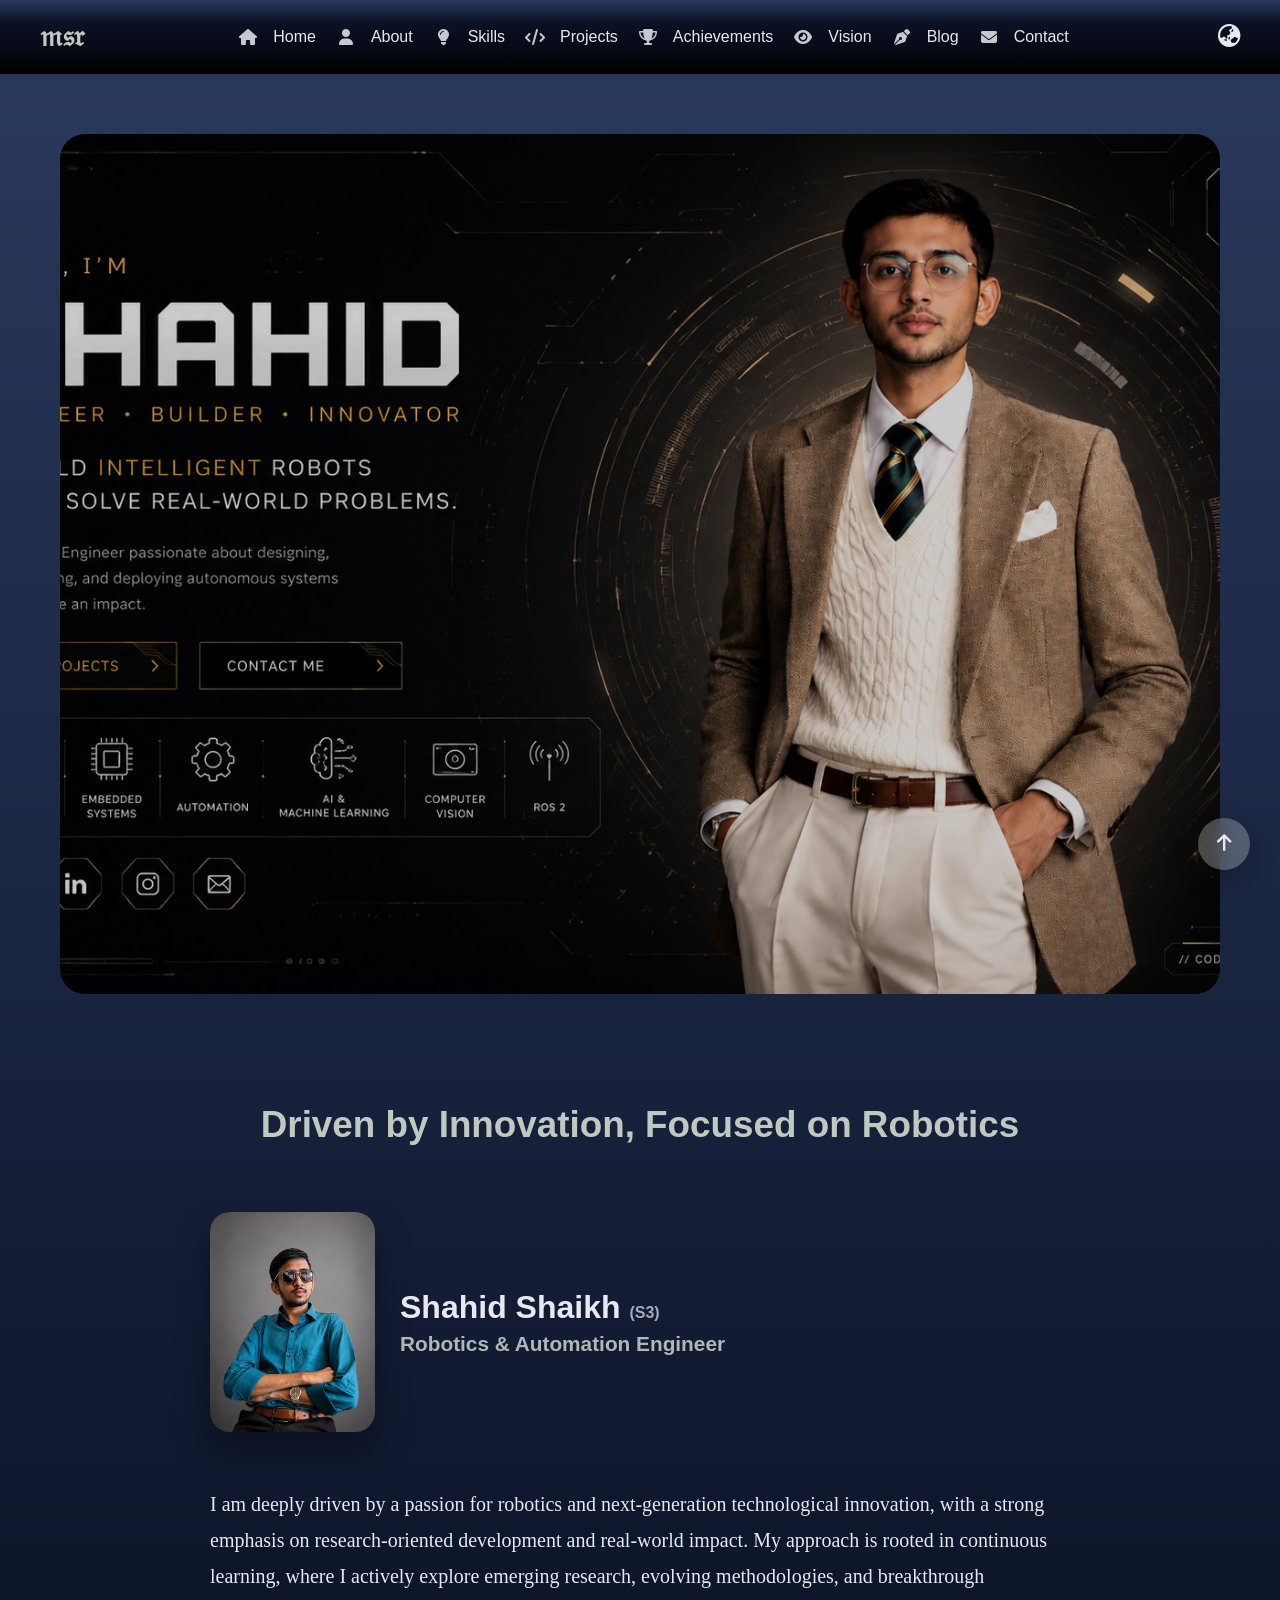
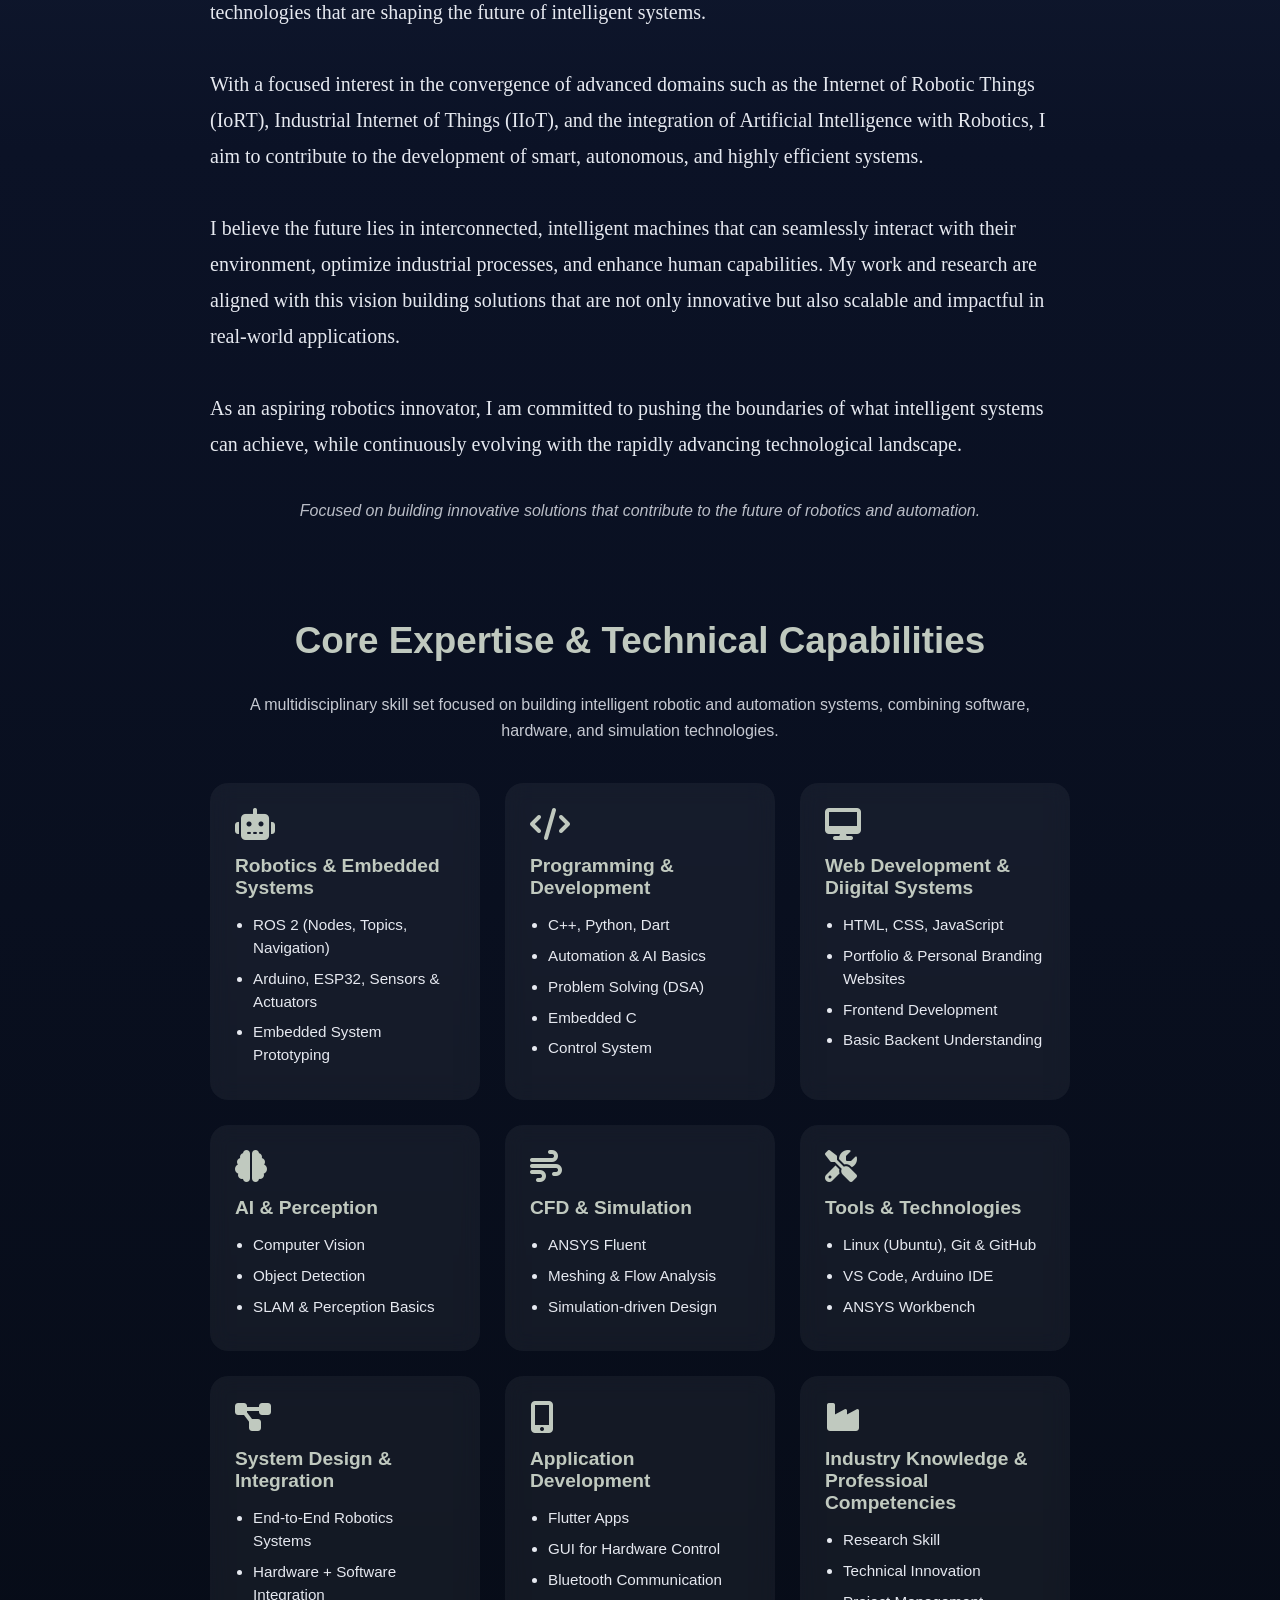
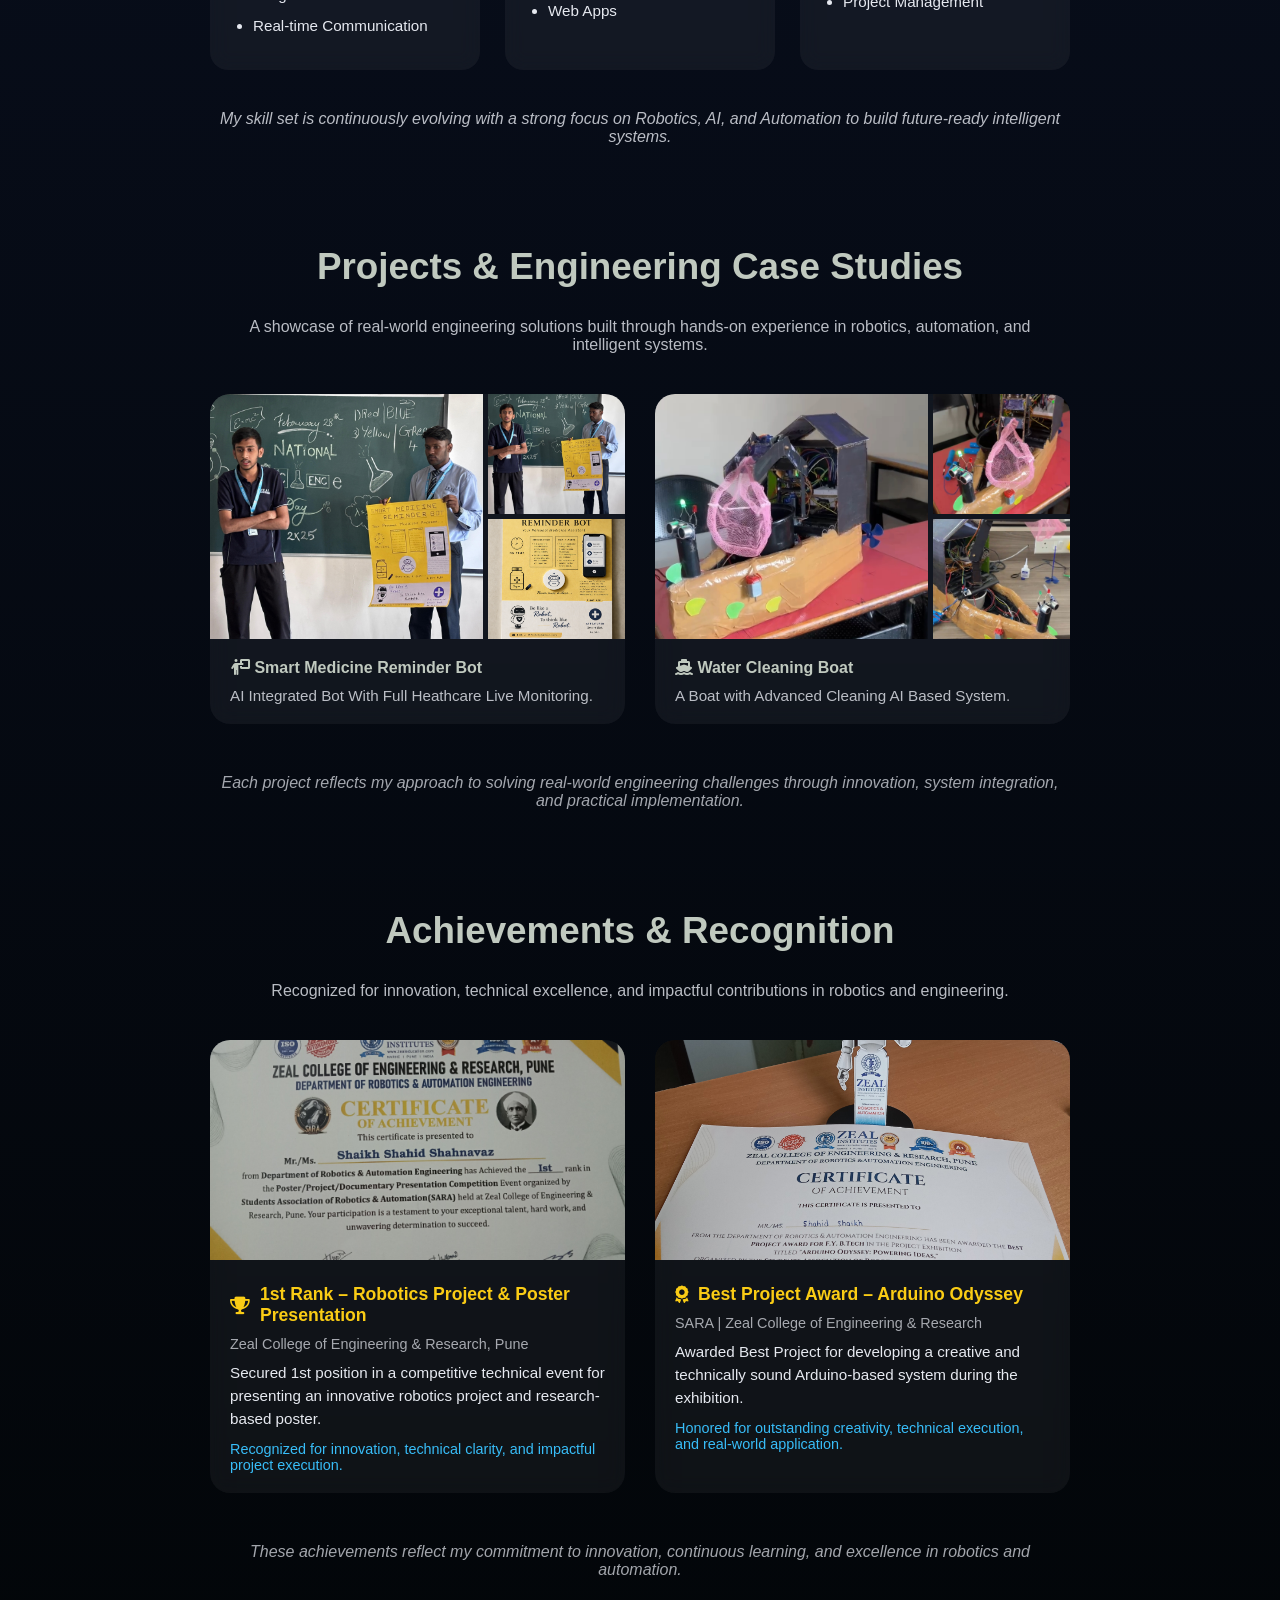
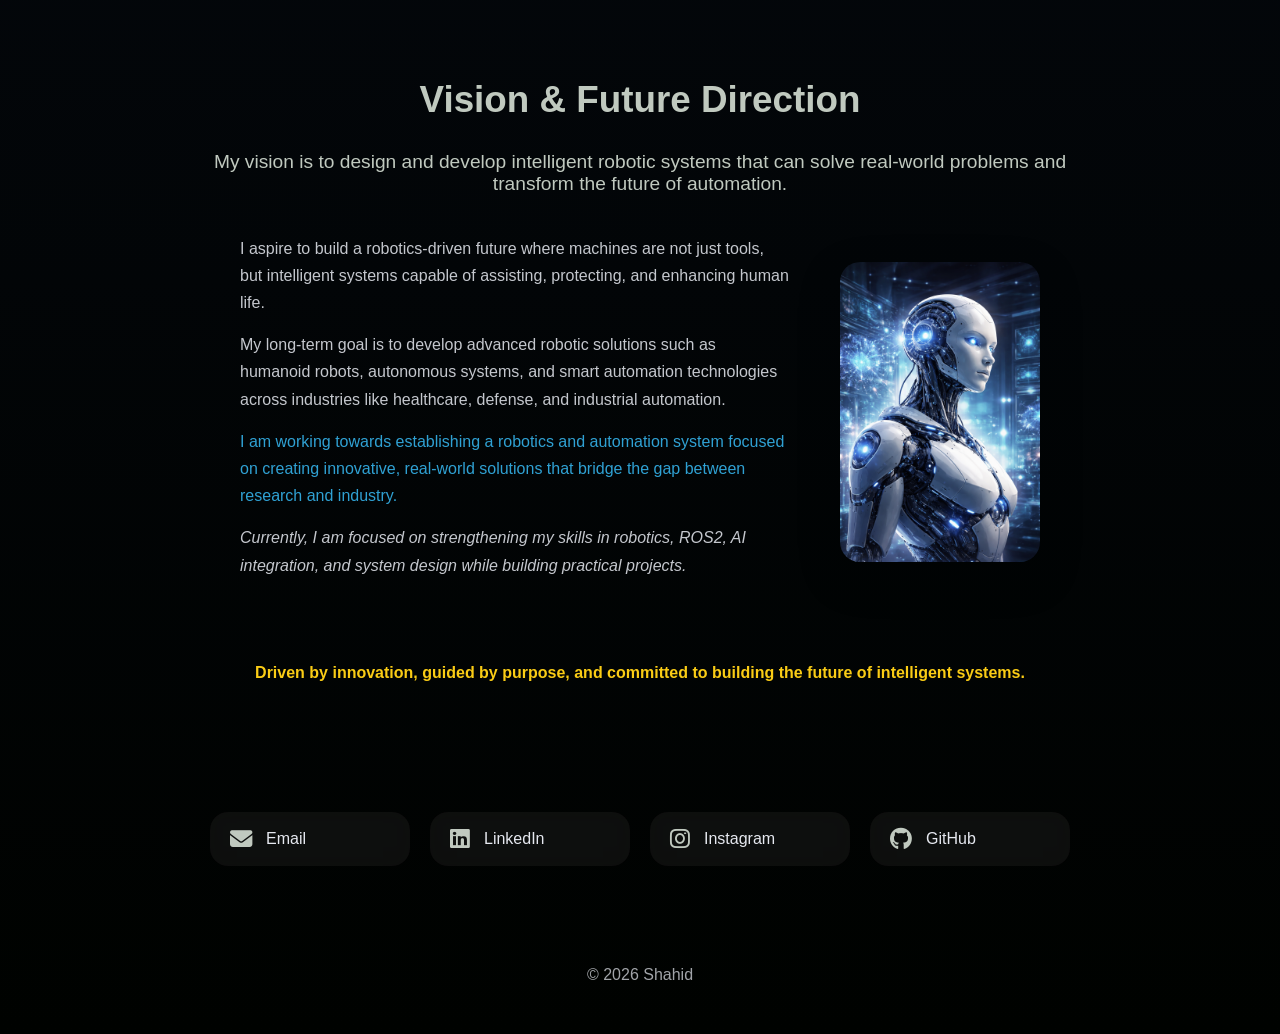
<file: index.html>
<!DOCTYPE html>
<html lang="en">
<head>
  <meta charset="UTF-8">
  <meta name="viewport" content="width=device-width, initial-scale=1.0">
  <title>Portfolio</title>

  <meta name="description" content="Shahid Shaikh S3 Startup App Entrepreneur Robotics Robot Automation IRoT IIoT AI">
  <meta name="author" content="Shahid">

  <link rel="icon" href="assets/favicon.ico">

  <!-- Icons -->
  <link
  rel="stylesheet"
  href="https://cdnjs.cloudflare.com/ajax/libs/font-awesome/6.5.1/css/all.min.css"
  integrity="sha512-DTOQO9RWCH3ppGqcWaEA1BIZOC6xxalwEsw9c2QQeAIftl+Vegovlnee1c9QX4TctnWMn13TZye+giMm8e2LwA=="
  crossorigin="anonymous"
  referrerpolicy="no-referrer"
/>


  <link rel="stylesheet" href="style.css">
</head>
<body>
  <div class="background-container dark-bg">
    <div class="stars"></div>
  </div>
<!-- NAVBAR -->
<nav class="navbar">
  <div class="nav-left">
    <!-- Hamburger -->
    <div class="hamburger" id="hamburger">
      <span></span>
      <span></span>
      <span></span>
    </div>

    <h1 class="logo">𝔪𝔰𝔯</h1>
  </div>

 <ul class="nav-links" id="navLinks">
  <li>
    <a href="#home">
      <i class="fa-solid fa-house"></i>
      Home
    </a>
  </li>

  <li>
    <a href="#about">
      <i class="fa-solid fa-user"></i>
      About
    </a>
  </li>

  <li>
    <a href="#Skills">
      <i class="fa-solid fa-lightbulb"></i>
      Skills
    </a>
  </li>

  <li>
    <a href="#projects">
      <i class="fa-solid fa-code"></i>
      Projects
    </a>
  </li>

  <li>
    <a href="#achievements">
      <i class="fa-solid fa-trophy"></i>
      Achievements
    </a>
  </li>

  <li>
    <a href="#vision">
      <i class="fa-solid fa-eye"></i>
      Vision
    </a>
  </li>

   <li>
    <a href="blog.html">
      <i class="fa-solid fa-pen-nib"></i>
      Blog
    </a>
  </li>

  <li>
    <a href="#contact">
      <i class="fa-solid fa-envelope"></i>
      Contact
    </a>
  </li>
</ul>

  <button id="themeToggle">
    <i class="fa-solid fa-earth-asia"></i>
  </button>

</nav>

<!-- HERO -->
<section class="hero-wrapper">
  <section class="hero">
    <div class="hero-content">
      <!--<h2>Robotic Engineer</h2>
      <p>AI + robotics • IoRT • IIoT • ROS2</p>-->
    </div>
  </section>
</section>

<!-- ABOUT -->
<section id="about" class="section reveal about-section">
  <h3 class="cen">Driven by Innovation, Focused on Robotics</h3><br><br>

  <!-- ABOUT CONTENT -->
  <div class="about-content">
     <!-- TOP PROFILE CARD -->
    <div class="about-profile">

      <div class="profile-image">
        <img src="assets/images/profile.png" alt="Shahid Shaikh">
      </div>

      <div class="profile-info">
        <h4>Shahid Shaikh <span>(S3)</span></h4>
        <p class="role">Robotics & Automation Engineer</p>
      </div>

    </div>

    <p class="text">
    I am deeply driven by a passion for robotics and next-generation technological innovation, 
    with a strong emphasis on research-oriented development and real-world impact. My approach 
    is rooted in continuous learning, where I actively explore emerging research, evolving methodologies,
    and breakthrough technologies that are shaping the future of intelligent systems. <br><br>

    With a focused interest in the convergence of advanced domains such as the Internet
    of Robotic Things (IoRT), Industrial Internet of Things (IIoT), and the integration 
    of Artificial Intelligence with Robotics, I aim to contribute to the development of 
    smart, autonomous, and highly efficient systems. <br><br>

    I believe the future lies in interconnected, intelligent machines that can seamlessly 
    interact with their environment, optimize industrial processes, and enhance human capabilities.
    My work and research are aligned with this vision building solutions that are not only innovative 
    but also scalable and impactful in real-world applications. <br><br>

    As an aspiring robotics innovator, I am committed to pushing the boundaries of 
    what intelligent systems can achieve, while continuously evolving with the rapidly advancing 
    technological landscape. 
    </p>
    <p class="skills-footer">
      Focused on building innovative solutions that contribute to the future of robotics and automation.
    </p>
  </div>

</section>

<!-- Skills -->
<section id="Skills" class="section reveal">
  <h3 class="cen">Core Expertise & Technical Capabilities</h3>
  <p class="skills-subtext">
    A multidisciplinary skill set focused on building intelligent robotic and 
    automation systems, combining software, hardware, and simulation technologies.
  </p>

  <div class="skills-grid">

    <!-- ROBOTICS -->
    <div class="skill-card">
      <i class="fa-solid fa-robot"></i>
      <h4>Robotics & Embedded Systems</h4>
      <ul>
        <li>ROS 2 (Nodes, Topics, Navigation)</li>
        <li>Arduino, ESP32, Sensors & Actuators</li>
        <li>Embedded System Prototyping</li>
      </ul>
    </div>

    <!-- PROGRAMMING -->
    <div class="skill-card">
      <i class="fa-solid fa-code"></i>
      <h4>Programming & Development</h4>
      <ul>
        <li>C++, Python, Dart</li>
        <li>Automation & AI Basics</li>
        <li>Problem Solving (DSA)</li>
        <li>Embedded C</li>
        <li>Control System</li>
      </ul>
    </div>

    <!-- WEB DESIGN -->
    <div class="skill-card">
      <i class="fa-solid fa-desktop"></i>
      <h4>Web Development & Diigital Systems</h4>
      <ul>
        <li>HTML, CSS, JavaScript </li>
        <li>Portfolio & Personal Branding Websites</li>
        <li>Frontend Development</li>
        <li>Basic Backent Understanding</li>
      </ul>
    </div>

    <!-- AI -->
    <div class="skill-card">
      <i class="fa-solid fa-brain"></i>
      <h4>AI & Perception</h4>
      <ul>
        <li>Computer Vision</li>
        <li>Object Detection</li>
        <li>SLAM & Perception Basics</li>
      </ul>
    </div>

    <!-- CFD -->
    <div class="skill-card">
      <i class="fa-solid fa-wind"></i>
      <h4>CFD & Simulation</h4>
      <ul>
        <li>ANSYS Fluent</li>
        <li>Meshing & Flow Analysis</li>
        <li>Simulation-driven Design</li>
      </ul>
    </div>

    <!-- TOOLS -->
    <div class="skill-card">
      <i class="fa-solid fa-screwdriver-wrench"></i>
      <h4>Tools & Technologies</h4>
      <ul>
        <li>Linux (Ubuntu), Git & GitHub</li>
        <li>VS Code, Arduino IDE</li>
        <li>ANSYS Workbench</li>
      </ul>
    </div>

    <!-- SYSTEM DESIGN -->
    <div class="skill-card">
      <i class="fa-solid fa-diagram-project"></i>
      <h4>System Design & Integration</h4>
      <ul>
        <li>End-to-End Robotics Systems</li>
        <li>Hardware + Software Integration</li>
        <li>Real-time Communication</li>
      </ul>
    </div>

    <!-- APP DEV -->
    <div class="skill-card">
      <i class="fa-solid fa-mobile-screen-button"></i>
      <h4>Application Development</h4>
      <ul>
        <li>Flutter Apps</li>
        <li>GUI for Hardware Control</li>
        <li>Bluetooth Communication</li>
        <li>Web Apps</li>
      </ul>
    </div>

    <!-- INDUSRTY KNOWLEDGE -->
    <div class="skill-card">
      <i class="fa-solid fa-industry"></i>
      <h4>Industry Knowledge & Professioal Competencies</h4>
      <ul>
        <li>Research Skill</li>
        <li>Technical Innovation</li>
        <li>Project Management</li>
      </ul>
    </div>

  </div>

  <p class="skills-footer">
    My skill set is continuously evolving with a strong focus on Robotics, AI, 
    and Automation to build future-ready intelligent systems.
  </p>
</section>

<section id="projects" class="section reveal projects-section">

  <h3 class="cen">Projects & Engineering Case Studies</h3>
  <p class="projects-subtext">
    A showcase of real-world engineering solutions built through hands-on experience in robotics,
     automation, and intelligent systems.
  </p>

  <div class="projects-grid">

    <!-- PROJECT 1 -->
    <div class="project-card">
      <div class="project-images">
        <img src="assets/images/poster1.jpeg">
        <img src="assets/images/poster2.jpeg">
        <img src="assets/images/mainposter.png">
      </div>

      <div class="project-content">
        <h4>
          <a href="projectposter.html">
            <i class="fa-solid fa-person-chalkboard"></i>
            Smart Medicine Reminder Bot 
          </a>
        </h4>
        <p>AI Integrated Bot With Full Heathcare Live Monitoring.</p>
      </div>
    </div>

    <!-- PROJECT 2 -->
    <div class="project-card">
      <div class="project-images">
        <img src="assets/images/boat1.jpeg">
        <img src="assets/images/boat2.jpeg">
        <img src="assets/images/boat3.jpeg">
      </div>

      <div class="project-content">
        <h4>
          <a href="projectboat.html">
            <i class="fa-solid fa-ship"></i>
            Water Cleaning Boat
          </a>
        </h4>
        <p>A Boat with Advanced Cleaning AI Based System.</p>
      </div>
    </div>
  </div>

  <p class="projects-footer">
    Each project reflects my approach to solving real-world engineering challenges through innovation, 
    system integration, and practical implementation.
  </p>

</section>

<section id="achievements" class="section reveal achievements-section">

  <h3 class="cen">Achievements & Recognition</h3>

  <p class="achieve-subtext">
    Recognized for innovation, technical excellence, and impactful contributions in robotics and engineering.
  </p>

  <div class="achieve-grid">

    <!-- ACHIEVEMENT 1 -->
    <div class="achieve-card">
      <div class="achieve-image">
        <img src="assets/images/certi1.jpeg" alt="1st Rank Certificate">
      </div>

      <div class="achieve-content">
        <h4>
          <i class="fa-solid fa-trophy"></i>
          1st Rank – Robotics Project & Poster Presentation
        </h4>

        <p class="org">
          Zeal College of Engineering & Research, Pune
        </p>

        <p class="desc">
          Secured 1st position in a competitive technical event for 
          presenting an innovative robotics project and research-based poster.
        </p>

        <p class="highlight">
          Recognized for innovation, technical clarity, and impactful project execution.
        </p>
      </div>
    </div>

    <!-- ACHIEVEMENT 2 -->
    <div class="achieve-card">
      <div class="achieve-image">
        <img src="assets/images/certi2.jpeg" alt="Best Project Award">
      </div>

      <div class="achieve-content">
        <h4>
          <i class="fa-solid fa-award"></i>
          Best Project Award – Arduino Odyssey
        </h4>

        <p class="org">
          SARA | Zeal College of Engineering & Research
        </p>

        <p class="desc">
          Awarded Best Project for developing a creative and technically sound
           Arduino-based system during the exhibition.
        </p>

        <p class="highlight">
          Honored for outstanding creativity, technical execution, and real-world application.
        </p>
      </div>
    </div>

  </div>

  <p class="achieve-footer">
    These achievements reflect my commitment to innovation, continuous learning, and excellence in 
    robotics and automation.
  </p>
</section>

<section id="vision" class="section reveal vision-section">
  <h3>Vision & Future Direction</h3>
      <p class="vision-main">
        My vision is to design and develop intelligent robotic systems that can solve 
        real-world problems and transform the future of automation.
      </p>

  <div class="vision-container">

    <!-- LEFT TEXT -->
    <div class="vision-text">

      <p>
        I aspire to build a robotics-driven future where machines are not just 
        tools, but intelligent systems capable of assisting, protecting, and enhancing human life.
      </p>

      <p>
        My long-term goal is to develop advanced robotic solutions such as humanoid robots, 
        autonomous systems, and smart automation technologies across industries like healthcare, 
        defense, and industrial automation.
      </p>

      <p class="startup">
        I am working towards establishing a robotics and automation system focused on creating innovative, 
        real-world solutions that bridge the gap between research and industry.
      </p>

      <p class="mission">
        Currently, I am focused on strengthening my skills in robotics, ROS2, AI integration, and 
        system design while building practical projects.
      </p>
    </div>

    <!-- RIGHT IMAGE -->
    <div class="vision-image">
      <img src="assets/images/vision.png" alt="Future Robotics Vision">
    </div>

      <p class="tagline" >
        Driven by innovation, guided by purpose, and committed to building the future of intelligent systems.
      </p>
   </div>
</section>

<!-- CONTACT -->
<section id="contact" class="section reveal contact-section">

  <div class="contact-grid">
  
    <a href="mailto:ss7913929@gmail.com" class="contact-item">
      <i class="fa-solid fa-envelope"></i>
      <span>Email</span>
    </a>

    <a href="https://www.linkedin.com/in/shahid-shaikh-0b9718338?utm_source=share&utm_campaign=share_via&utm_content=profile&utm_medium=android_app" target="_blank" class="contact-item">
      <i class="fa-brands fa-linkedin"></i>
      <span>LinkedIn</span>
    </a>

    <a href="https://instagram.com/_s___3___" target="_blank" class="contact-item">
      <i class="fa-brands fa-instagram"></i>
      <span>Instagram</span>
    </a>

    <a href="https://github.com/Shahid03jack" target="_blank" class="contact-item">
      <i class="fa-brands fa-github"></i>
      <span>GitHub</span>
    </a>
  </div>
</section>

<!-- FOOTER -->
<footer class="footer">
  <p>© 2026 Shahid </p>
</footer>

<script src="script.js"></script>
<a href="index.html" class="back-btn">
  <i class="fa-solid fa-arrow-up"></i>
</a>
</body>
</html>
</file>
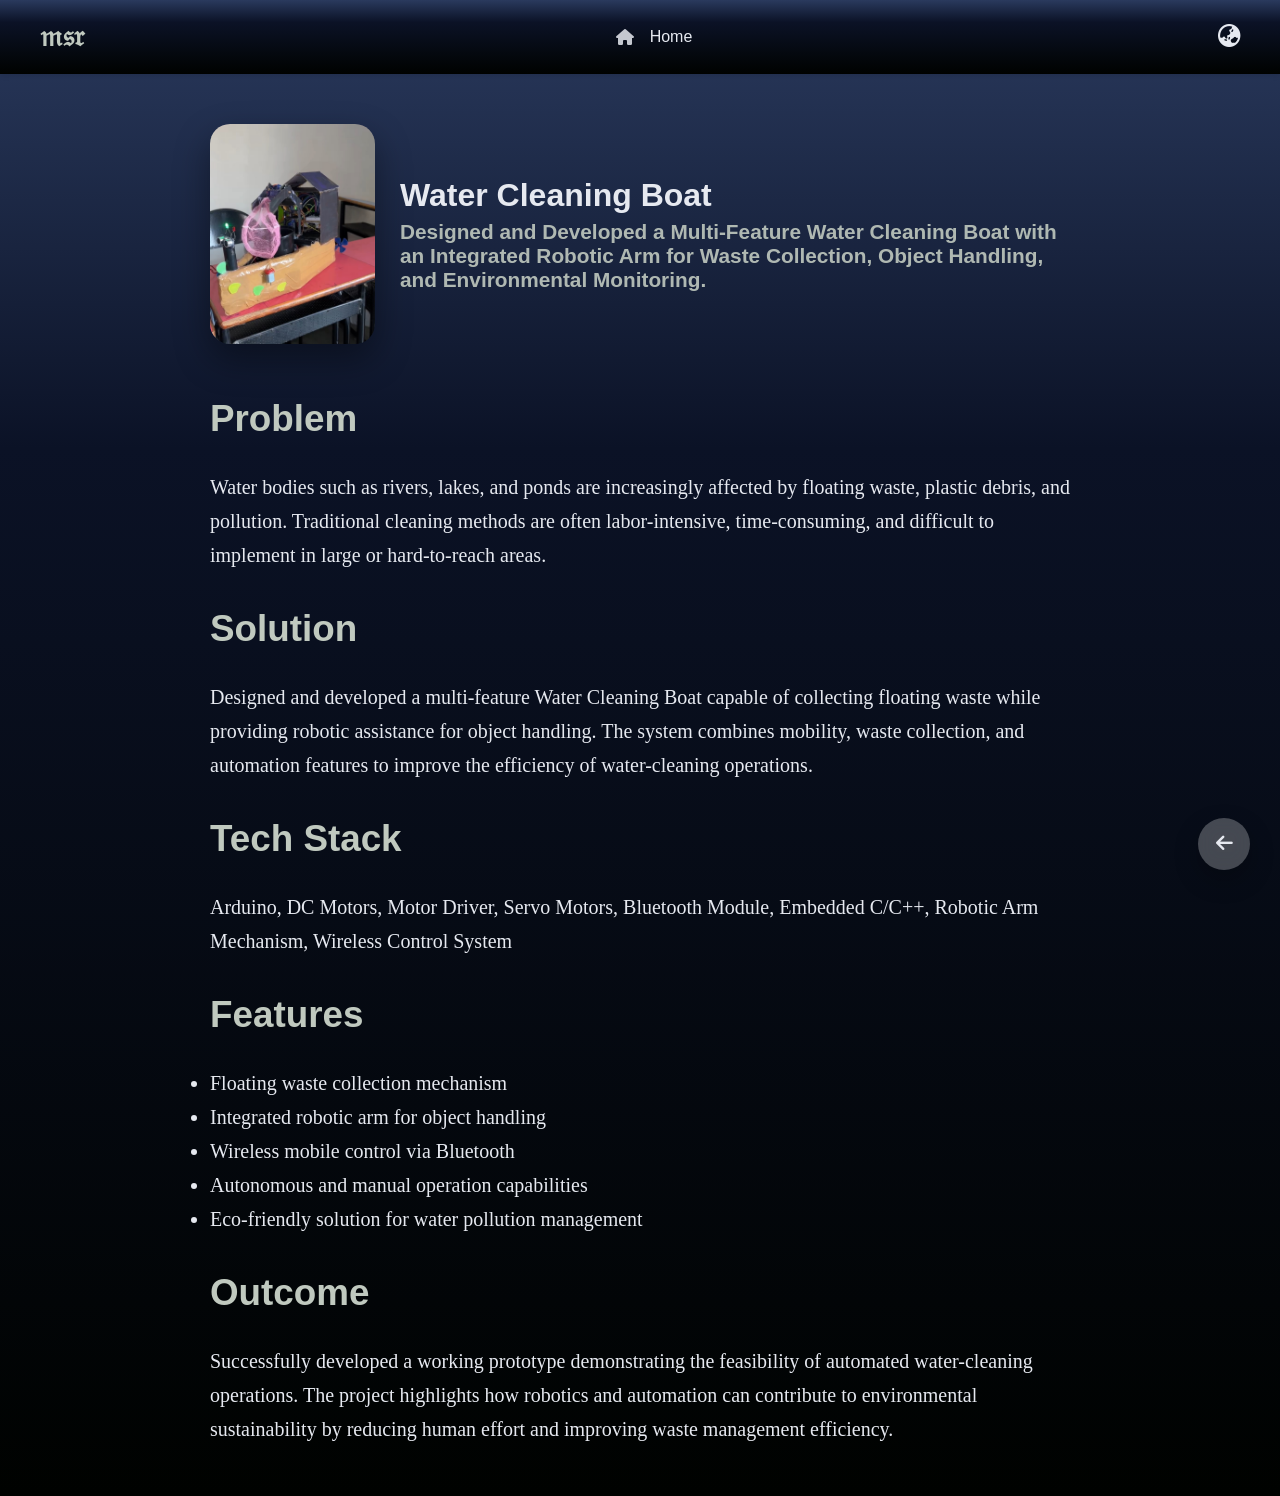
<file: projectboat.html>
<!DOCTYPE html>
<html lang="en">
<head>
  <meta charset="UTF-8">
  <title>Cleaning Boat</title>
  <link rel="stylesheet" href="style.css">
  <!-- Icons -->
  <link
  rel="stylesheet"
  href="https://cdnjs.cloudflare.com/ajax/libs/font-awesome/6.5.1/css/all.min.css"
  integrity="sha512-DTOQO9RWCH3ppGqcWaEA1BIZOC6xxalwEsw9c2QQeAIftl+Vegovlnee1c9QX4TctnWMn13TZye+giMm8e2LwA=="
  crossorigin="anonymous"
  referrerpolicy="no-referrer"
/>
</head>
<body>
  <div class="background-container dark-bg">
    <div class="stars"></div>
  </div>
  <!-- NAVBAR -->
  <nav class="navbar">
    <div class="nav-left">
      <!-- Hamburger -->
      <div class="hamburger" id="hamburger">
        <span></span>
        <span></span>
        <span></span>
      </div>

      <h1 class="logo">𝔪𝔰𝔯</h1>
    </div>

    <ul class="nav-links" id="navLinks">
      <li>
        <a href="index.html">
        <i class="fa-solid fa-house"></i>
        Home
        </a>
      </li>
    </ul>

    <button id="themeToggle">
      <i class="fa-solid fa-earth-asia"></i>
    </button>
  </nav>
<section class="section">
  <!-- ABOUT CONTENT -->
  <div class="about-content">
     <!-- TOP PROFILE CARD -->
    <div class="about-profile">

      <div class="profile-image">
        <img src="assets/images/boat1.jpeg" alt="Shahid Shaikh">
      </div>

      <div class="profile-info">
        <h4>Water Cleaning Boat<span></span></h4>
        <p class="role">
          Designed and Developed a Multi-Feature Water Cleaning Boat with an Integrated
          Robotic Arm for Waste Collection, Object Handling, and Environmental Monitoring.
        </p>
      </div>
    </div>
  </div>
  <h3>Problem</h3>
    <p class="text">
      Water bodies such as rivers, lakes, and ponds are increasingly affected by
      floating waste, plastic debris, and pollution. Traditional cleaning methods
      are often labor-intensive, time-consuming, and difficult to implement in
      large or hard-to-reach areas.
    </p>
    <br><br>

  <h3>Solution</h3>
    <p  class="text">
      Designed and developed a multi-feature Water Cleaning Boat capable of
     collecting floating waste while providing robotic assistance for object
      handling. The system combines mobility, waste collection, and automation
      features to improve the efficiency of water-cleaning operations.
    </p>
    <br><br>

  <h3>Tech Stack</h3>
    <p  class="text">
      Arduino, DC Motors, Motor Driver, Servo Motors, Bluetooth Module,
      Embedded C/C++, Robotic Arm Mechanism, Wireless Control System
    </p>
    <br><br>

  <h3>Features</h3>
    <ul  class="text">
      <li>Floating waste collection mechanism</li>
      <li>Integrated robotic arm for object handling</li>
      <li>Wireless mobile control via Bluetooth</li>
      <li>Autonomous and manual operation capabilities</li>
      <li>Eco-friendly solution for water pollution management</li>
    </ul>
    <br><br>

  <h3>Outcome</h3>
    <p class="text"> 
      Successfully developed a working prototype demonstrating the feasibility
      of automated water-cleaning operations. The project highlights how robotics
      and automation can contribute to environmental sustainability by reducing
      human effort and improving waste management efficiency.
    </p>
</section>

<script src="script.js"></script>
<a href="index.html" class="back-btn">
  <i class="fa-solid fa-arrow-left"></i>
</a>

</body>
</html>
</file>
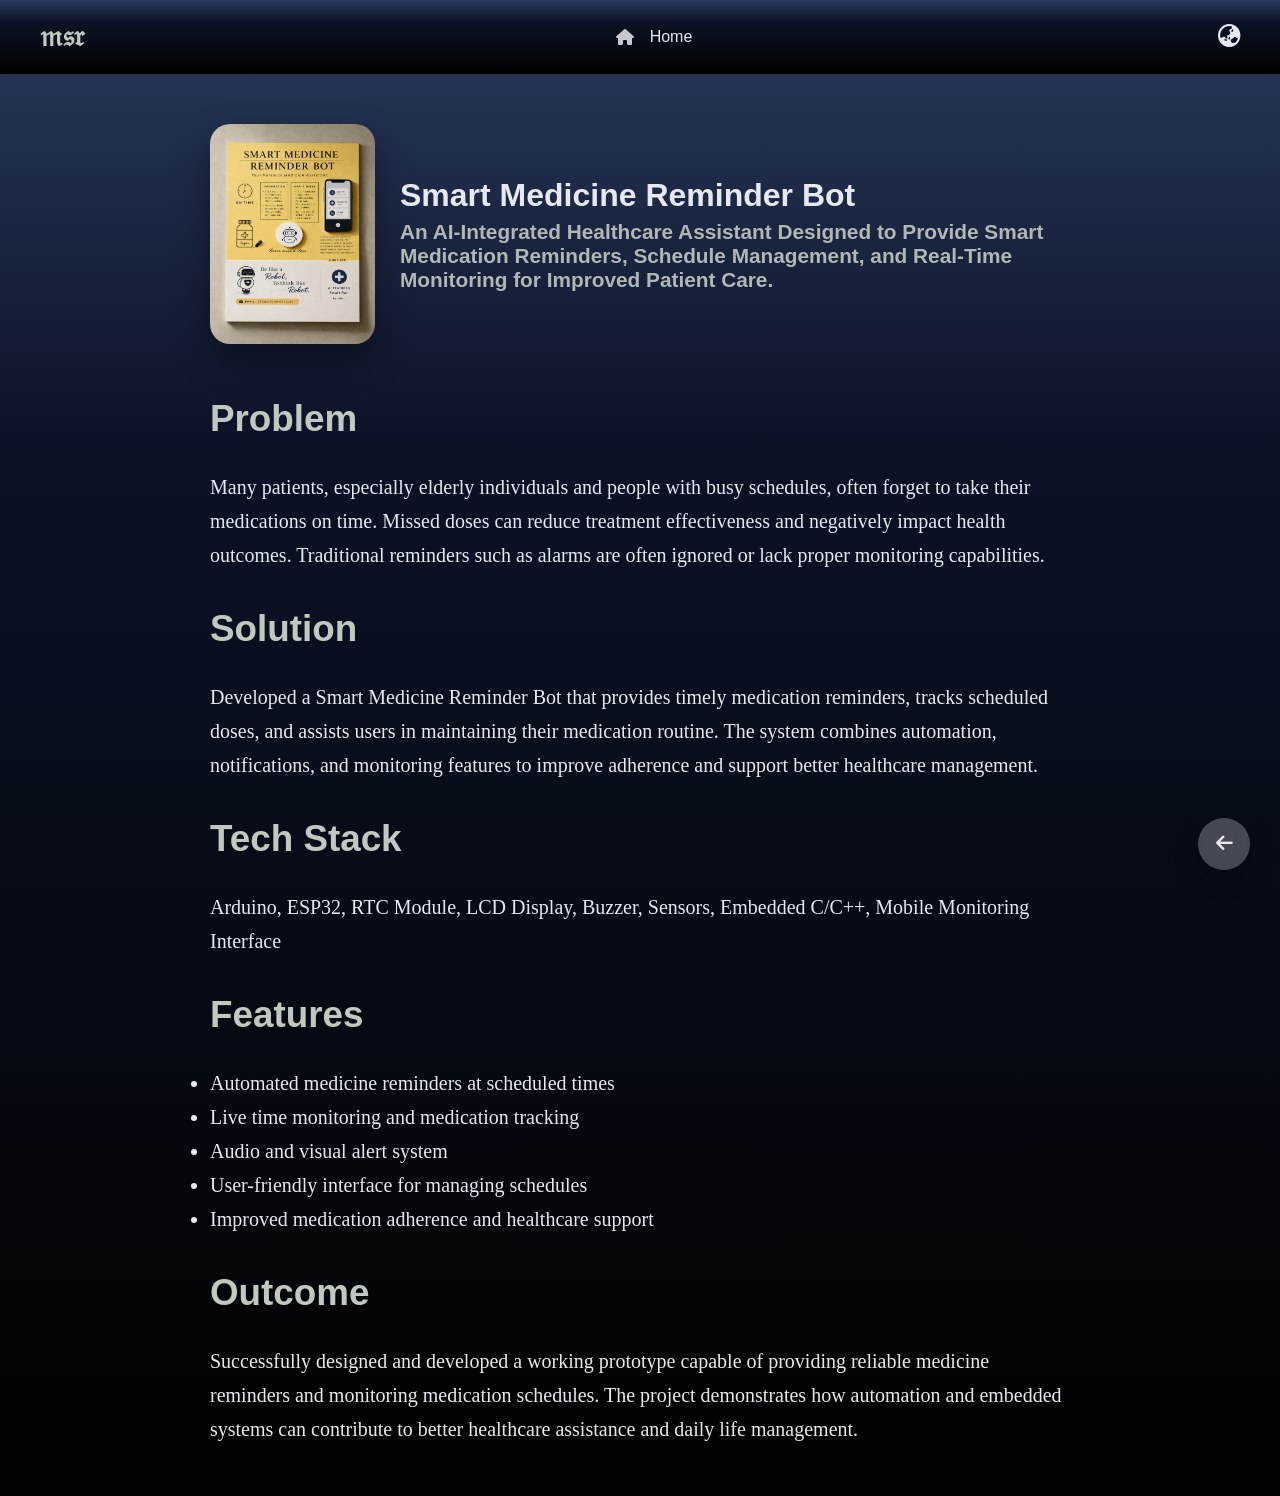
<file: projectposter.html>
<!DOCTYPE html>
<html lang="en">
<head>
  <meta charset="UTF-8">
  <title>Reminder Bot</title>
  <link rel="stylesheet" href="style.css">
  <!-- Icons -->
  <link
  rel="stylesheet"
  href="https://cdnjs.cloudflare.com/ajax/libs/font-awesome/6.5.1/css/all.min.css"
  integrity="sha512-DTOQO9RWCH3ppGqcWaEA1BIZOC6xxalwEsw9c2QQeAIftl+Vegovlnee1c9QX4TctnWMn13TZye+giMm8e2LwA=="
  crossorigin="anonymous"
  referrerpolicy="no-referrer"
/>
</head>
<body>
  <div class="background-container dark-bg">
    <div class="stars"></div>
  </div>
  <!-- NAVBAR -->
  <nav class="navbar">
    <div class="nav-left">
      <!-- Hamburger -->
      <div class="hamburger" id="hamburger">
        <span></span>
        <span></span>
        <span></span>
      </div>

      <h1 class="logo">𝔪𝔰𝔯</h1>
    </div>

    <ul class="nav-links" id="navLinks">
      <li>
        <a href="index.html">
        <i class="fa-solid fa-house"></i>
        Home
        </a>
      </li>
    </ul>

    <button id="themeToggle">
      <i class="fa-solid fa-earth-asia"></i>
    </button>
  </nav>
<section class="section">
  <!-- ABOUT CONTENT -->
  <div class="about-content">
     <!-- TOP PROFILE CARD -->
    <div class="about-profile">

      <div class="profile-image">
        <img src="assets/images/mainposter.png" alt="Shahid Shaikh">
      </div>

      <div class="profile-info">
        <h4>Smart Medicine Reminder Bot<span></span></h4>
        <p class="role">
          An AI-Integrated Healthcare Assistant Designed to Provide Smart Medication
          Reminders, Schedule Management, and Real-Time Monitoring for Improved Patient Care.
        </p>
      </div>
    </div>
  </div>
  <h3>Problem</h3>
  <p class="text">
    Many patients, especially elderly individuals and people with busy schedules,
    often forget to take their medications on time. Missed doses can reduce treatment
    effectiveness and negatively impact health outcomes. Traditional reminders such
    as alarms are often ignored or lack proper monitoring capabilities.
  </p>
  <br><br>

  <h3>Solution</h3>
  <p class="text">
    Developed a Smart Medicine Reminder Bot that provides timely medication reminders,
    tracks scheduled doses, and assists users in maintaining their medication routine.
    The system combines automation, notifications, and monitoring features to improve
    adherence and support better healthcare management.
  </p>
  <br><br>

  <h3>Tech Stack</h3>
  <p class="text">
    Arduino, ESP32, RTC Module, LCD Display, Buzzer, Sensors, Embedded C/C++,
    Mobile Monitoring Interface
  </p>
  <br><br>

  <h3>Features</h3>
  <ul class="text">
    <li>Automated medicine reminders at scheduled times</li>
    <li>Live time monitoring and medication tracking</li>
    <li>Audio and visual alert system</li>
    <li>User-friendly interface for managing schedules</li>
    <li>Improved medication adherence and healthcare support</li>
  </ul>
  <br><br>

  <h3>Outcome</h3>
  <p class="text"> 
    Successfully designed and developed a working prototype capable of providing
    reliable medicine reminders and monitoring medication schedules. The project
    demonstrates how automation and embedded systems can contribute to better
    healthcare assistance and daily life management.
  </p>
</section>

<script src="script.js"></script>
<a href="index.html" class="back-btn">
  <i class="fa-solid fa-arrow-left"></i>
</a>

</body>
</html>
</file>
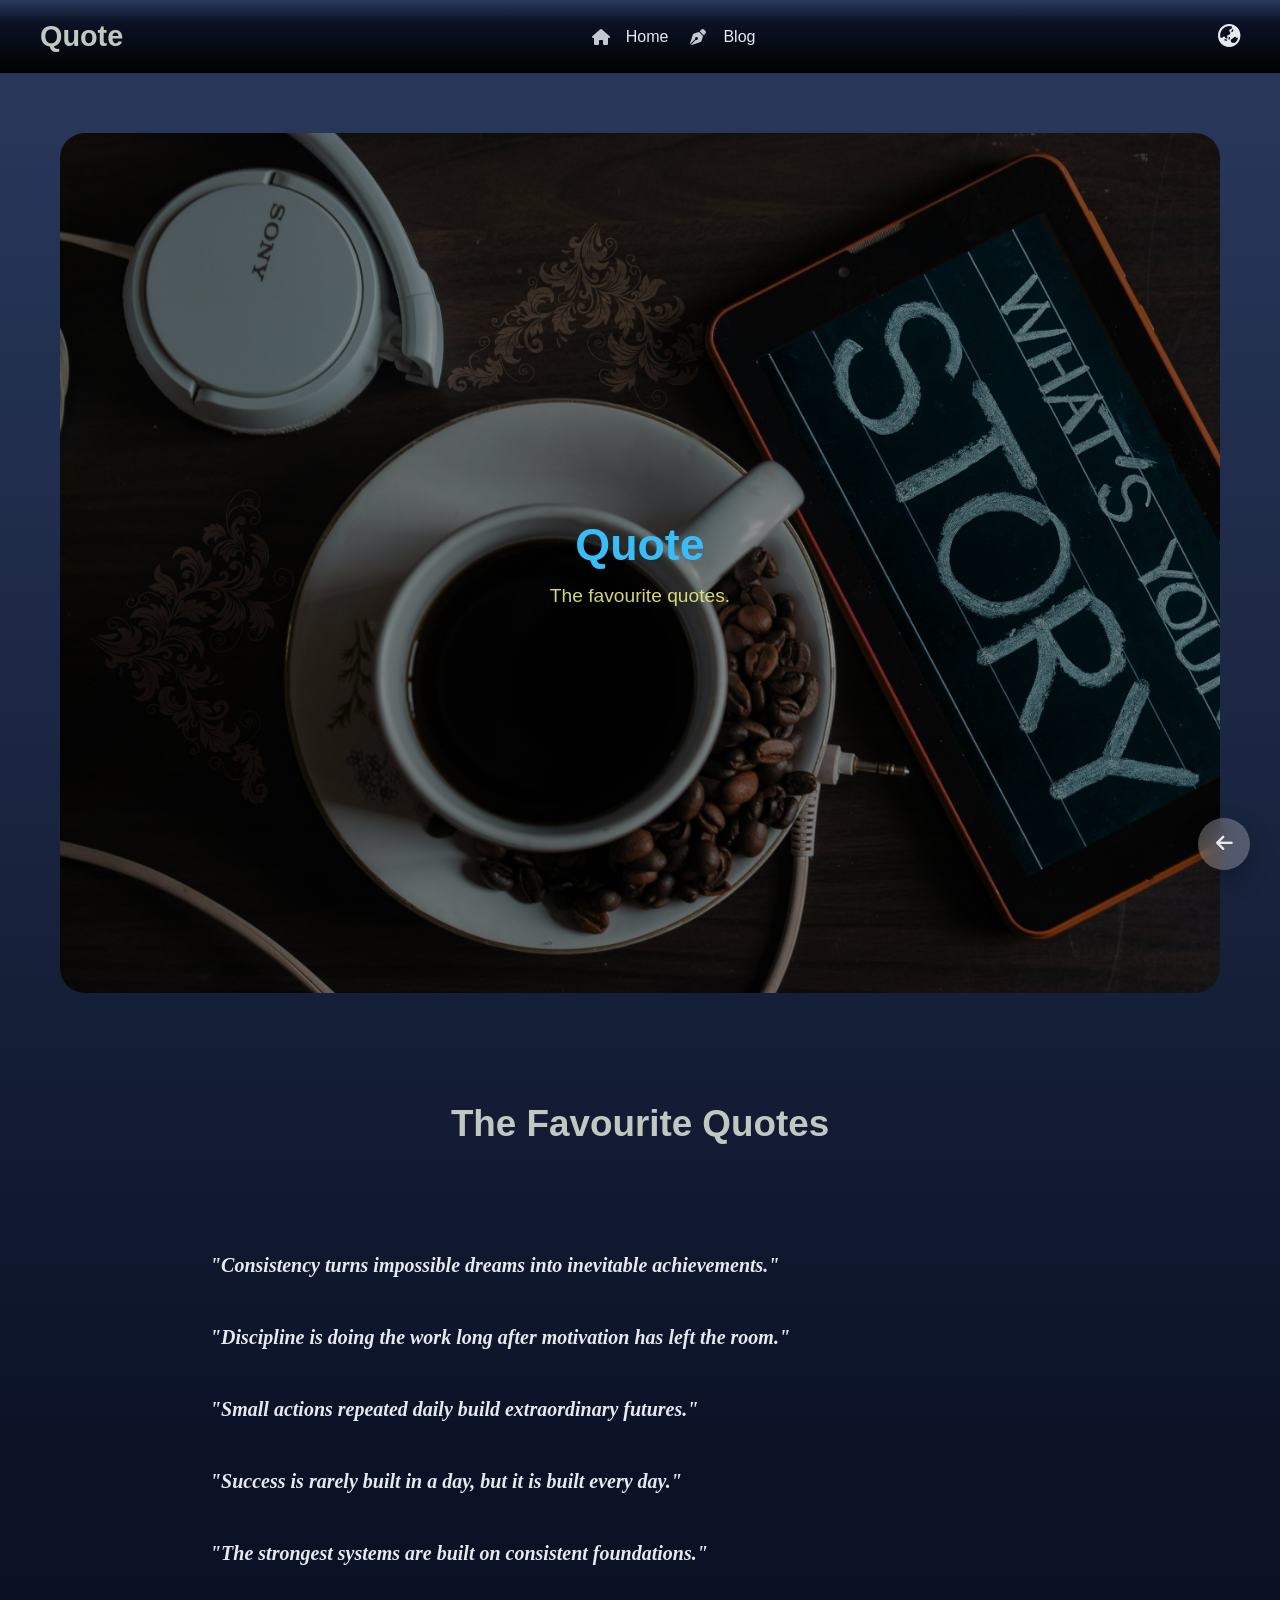
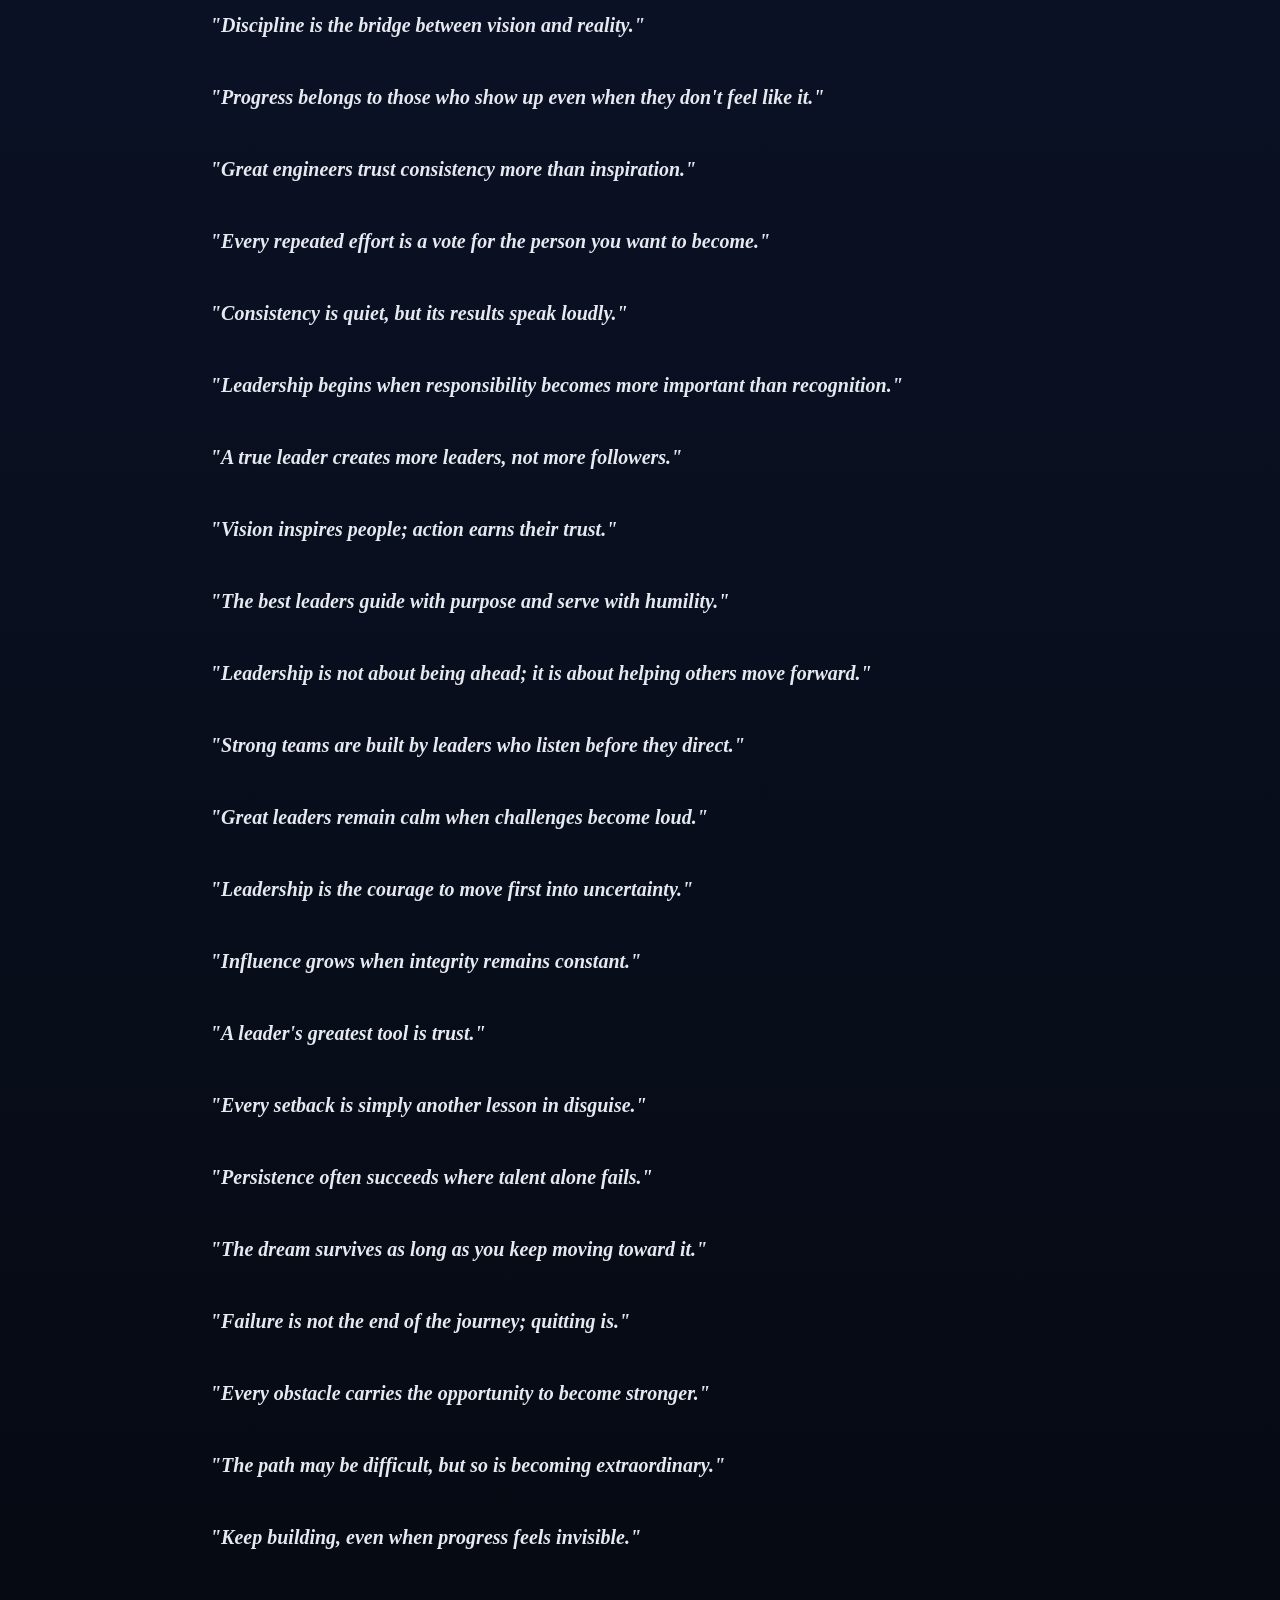
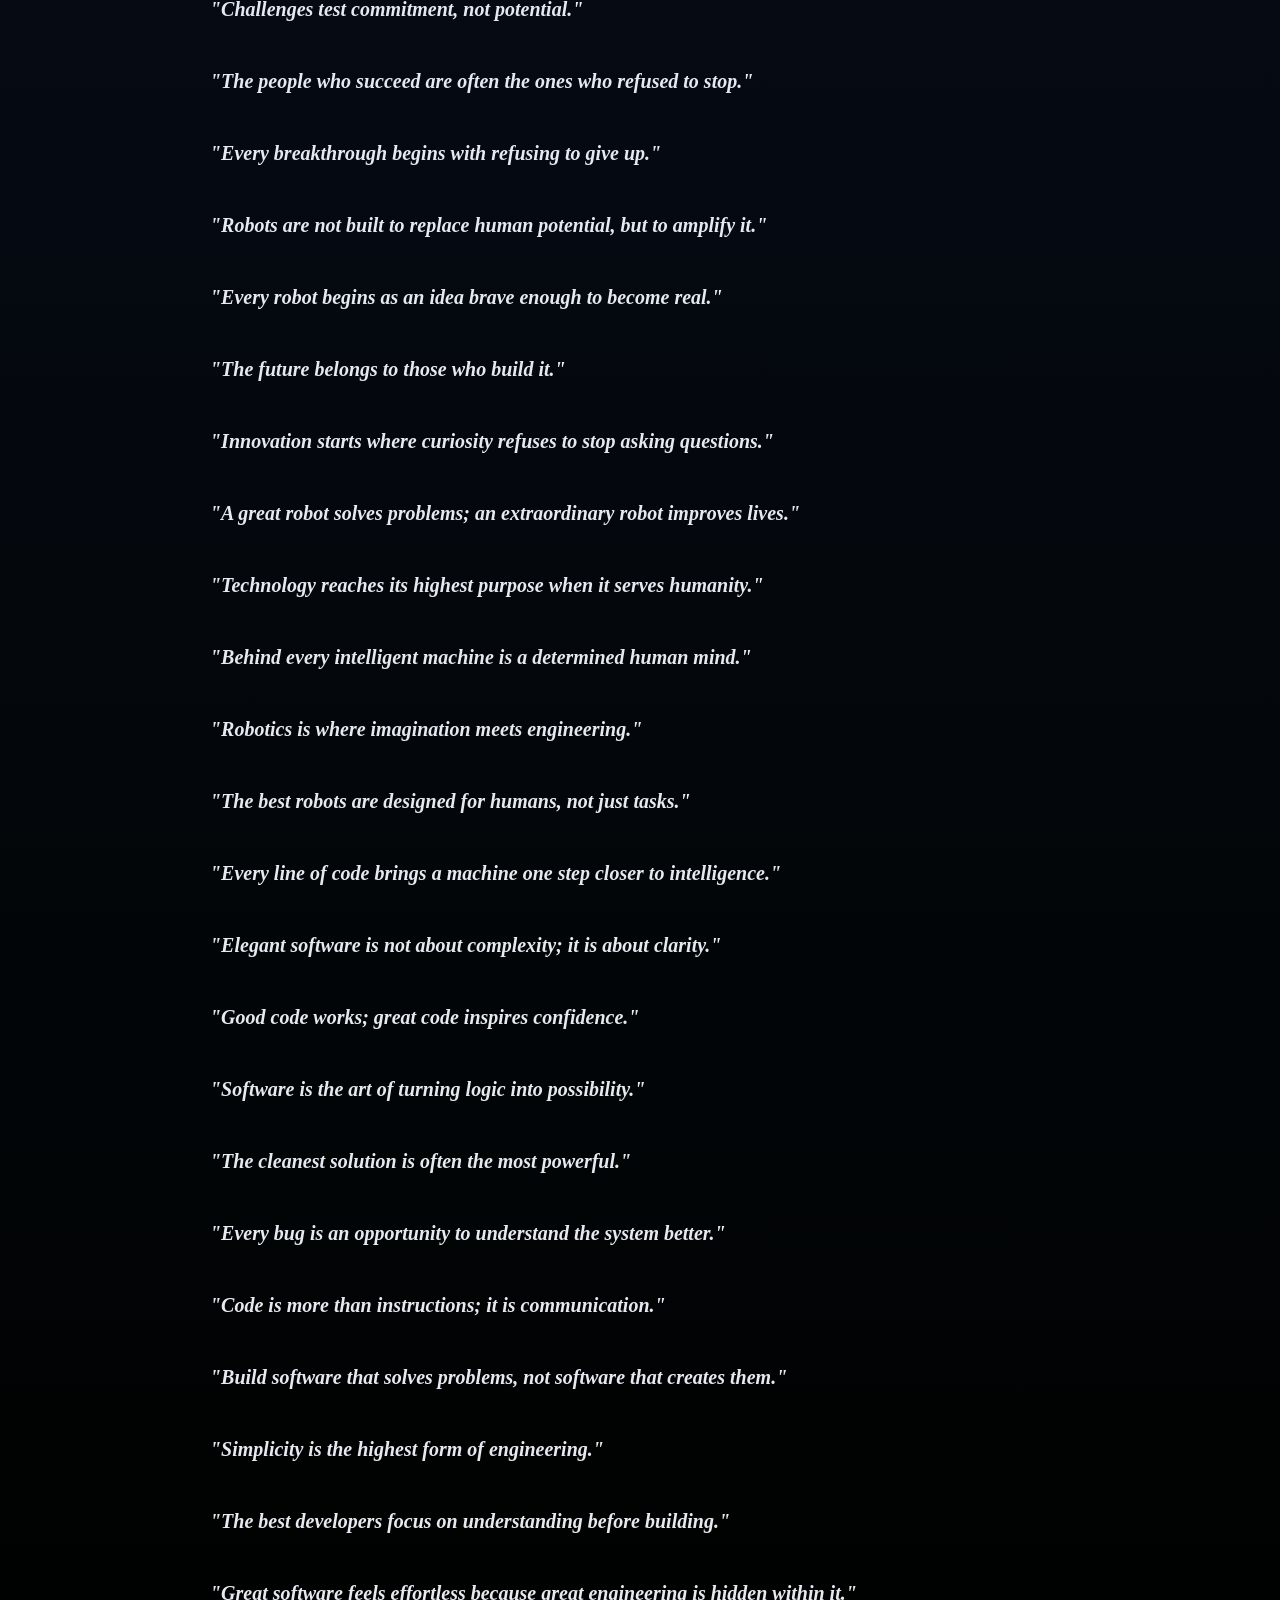
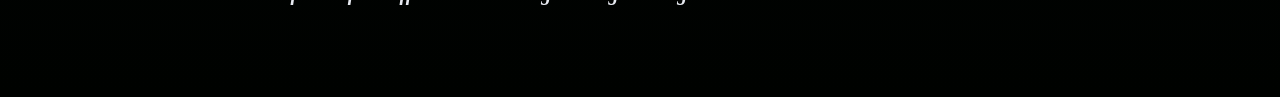
<file: quote.html>
<!DOCTYPE html>
<html lang="en">
<head>
  <meta charset="UTF-8">
  <title>Quoets</title>
  <link rel="stylesheet" href="style.css">
  <link rel="stylesheet" href="https://cdnjs.cloudflare.com/ajax/libs/font-awesome/6.5.0/css/all.min.css">
</head>
<body>

<!-- NAVBAR -->
<nav class="navbar">
  <div class="nav-left">
    <!-- Hamburger -->
    <div class="hamburger" id="hamburger">
      <span></span>
      <span></span>
      <span></span>
    </div>

    <h1 class="logo">Quote</h1>
  </div>

 <ul class="nav-links" id="navLinks">
  <li>
    <a href="index.html">
      <i class="fa-solid fa-house"></i>
      Home
    </a>
  </li>

  <li>
    <a href="blog.html">
      <i class="fa-solid fa-pen-nib"></i>
      Blog
    </a>
  </li>

</ul>

  <button id="themeToggle">
    <i class="fa-solid fa-earth-asia"></i>
  </button>

</nav>

<!-- HERO -->
<section class="hero-wrapperq">
  <section class="heroq">
    <div class="hero-contentq">
      <h2>Quote</h2>
      <p>The favourite quotes.</p>
    </div>
  </section>
</section>

<section id="blog" class="section reveal">
  <h3 class="cen">The Favourite Quotes</h3>

  <i class="text quote-section">
    <br><br>
    "Consistency turns impossible dreams into inevitable achievements."
    <br><br>

    "Discipline is doing the work long after motivation has left the room."
    <br><br>

    "Small actions repeated daily build extraordinary futures."
    <br><br>

    "Success is rarely built in a day, but it is built every day."
    <br><br>

    "The strongest systems are built on consistent foundations."
    <br><br>  

    "Discipline is the bridge between vision and reality."
    <br><br>

    "Progress belongs to those who show up even when they don't feel like it."
    <br><br>

    "Great engineers trust consistency more than inspiration."
    <br><br>

    "Every repeated effort is a vote for the person you want to become."
    <br><br>

    "Consistency is quiet, but its results speak loudly."
    <br><br>

    "Leadership begins when responsibility becomes more important than recognition."
    <br><br>

    "A true leader creates more leaders, not more followers."
    <br><br>
    
    "Vision inspires people; action earns their trust."
    <br><br>

    "The best leaders guide with purpose and serve with humility."
    <br><br>

    "Leadership is not about being ahead; it is about helping others move forward."
    <br><br>

    "Strong teams are built by leaders who listen before they direct."
    <br><br>

    "Great leaders remain calm when challenges become loud."
    <br><br>

    "Leadership is the courage to move first into uncertainty."
    <br><br>

    "Influence grows when integrity remains constant."
    <br><br>

    "A leader's greatest tool is trust."
    <br><br>

    "Every setback is simply another lesson in disguise."
    <br><br>

    "Persistence often succeeds where talent alone fails."
    <br><br>

    "The dream survives as long as you keep moving toward it."
    <br><br>

    "Failure is not the end of the journey; quitting is."
    <br><br>

    "Every obstacle carries the opportunity to become stronger."
    <br><br>

    "The path may be difficult, but so is becoming extraordinary."
    <br><br>

    "Keep building, even when progress feels invisible."
    <br><br>

    "Challenges test commitment, not potential."
    <br><br>

    "The people who succeed are often the ones who refused to stop."
    <br><br>

    "Every breakthrough begins with refusing to give up."
    <br><br>

    "Robots are not built to replace human potential, but to amplify it."
    <br><br>

    "Every robot begins as an idea brave enough to become real."
    <br><br>

    "The future belongs to those who build it."
    <br><br>

    "Innovation starts where curiosity refuses to stop asking questions."
    <br><br>

    "A great robot solves problems; an extraordinary robot improves lives."
    <br><br>

    "Technology reaches its highest purpose when it serves humanity."
    <br><br>

    "Behind every intelligent machine is a determined human mind."
    <br><br>

    "Robotics is where imagination meets engineering."
    <br><br>

    "The best robots are designed for humans, not just tasks."
    <br><br>

    "Every line of code brings a machine one step closer to intelligence."
    <br><br>

    "Elegant software is not about complexity; it is about clarity."
    <br><br>

    "Good code works; great code inspires confidence."
    <br><br>

    "Software is the art of turning logic into possibility."
    <br><br>

    "The cleanest solution is often the most powerful."
    <br><br>

    "Every bug is an opportunity to understand the system better."
    <br><br>

    "Code is more than instructions; it is communication."
    <br><br>

    "Build software that solves problems, not software that creates them."
    <br><br>

    "Simplicity is the highest form of engineering."
    <br><br>

    "The best developers focus on understanding before building."
    <br><br>

    "Great software feels effortless because great engineering is hidden within it."
    <br><br>
  </i>
</section>

<script src="script.js"></script>
<a href="blog.html" class="back-btn">
  <i class="fa-solid fa-arrow-left"></i>
</a>
</body>
</html>
</file>
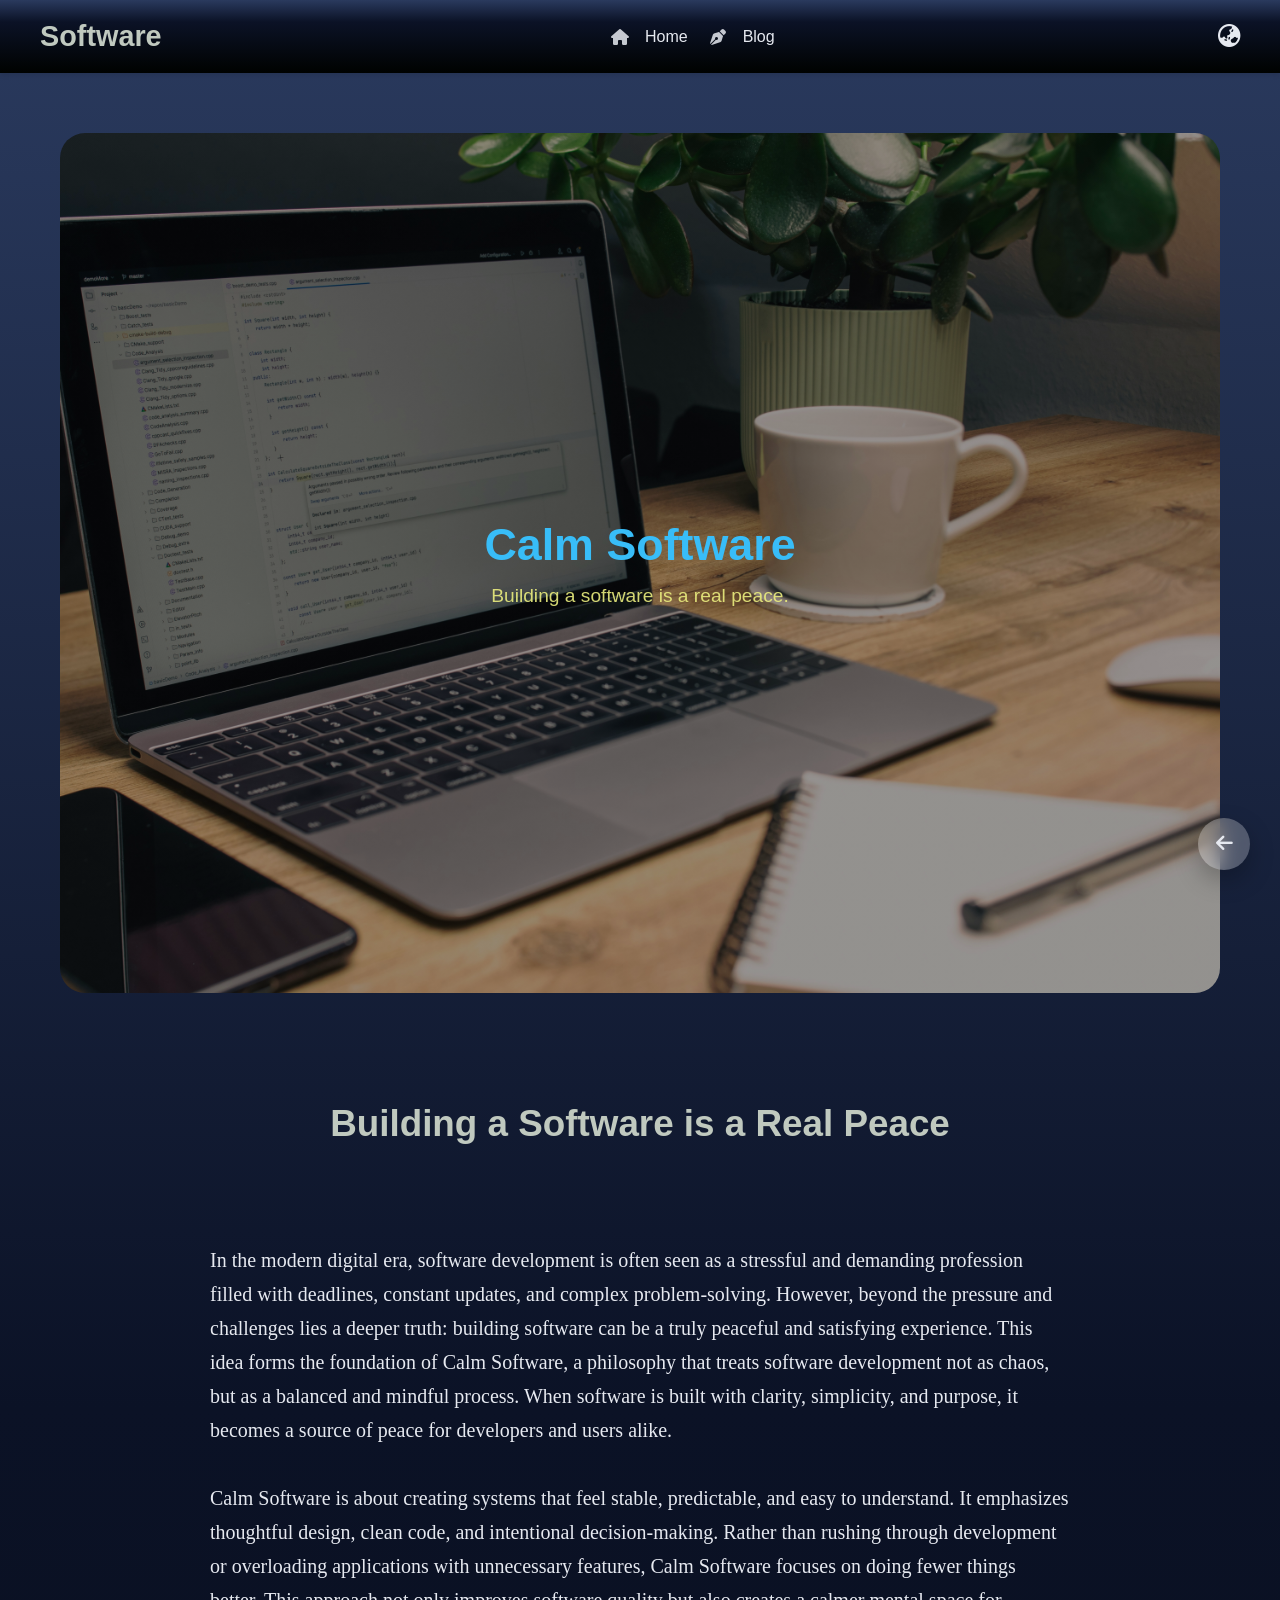
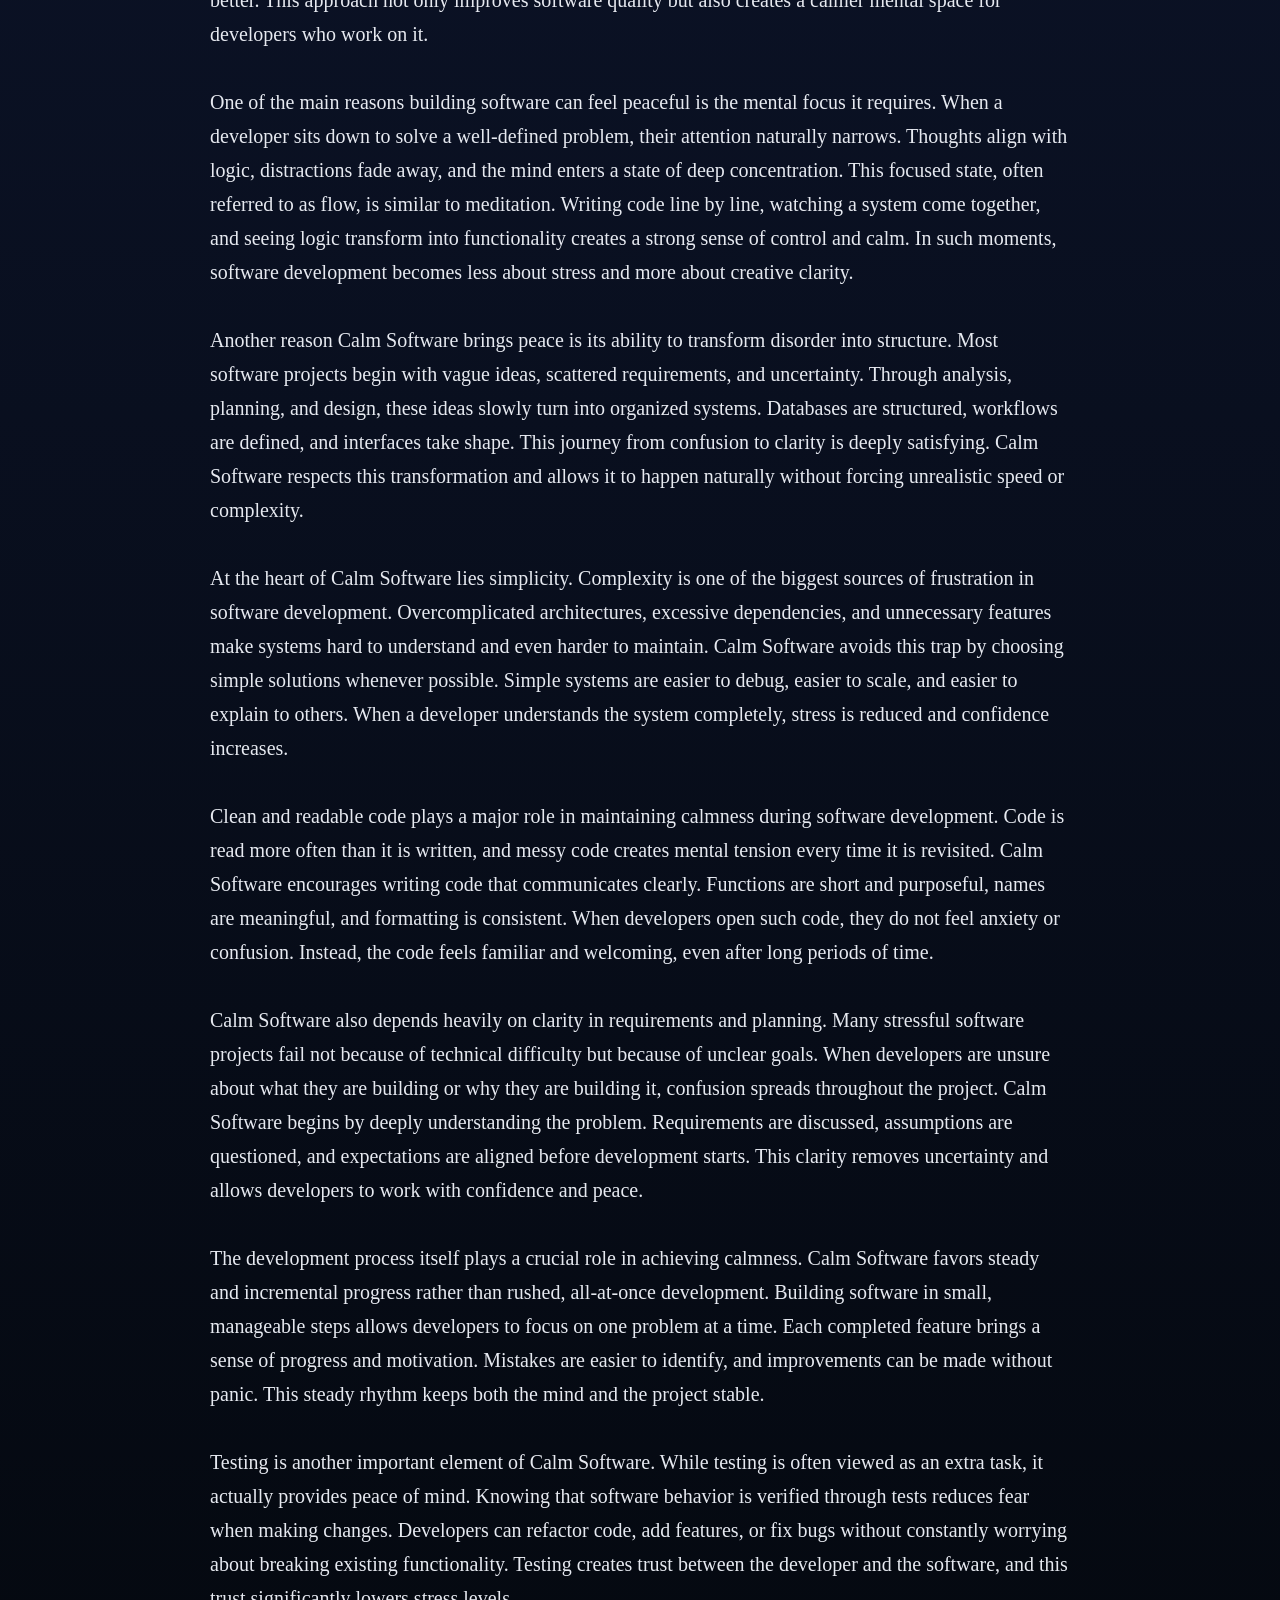
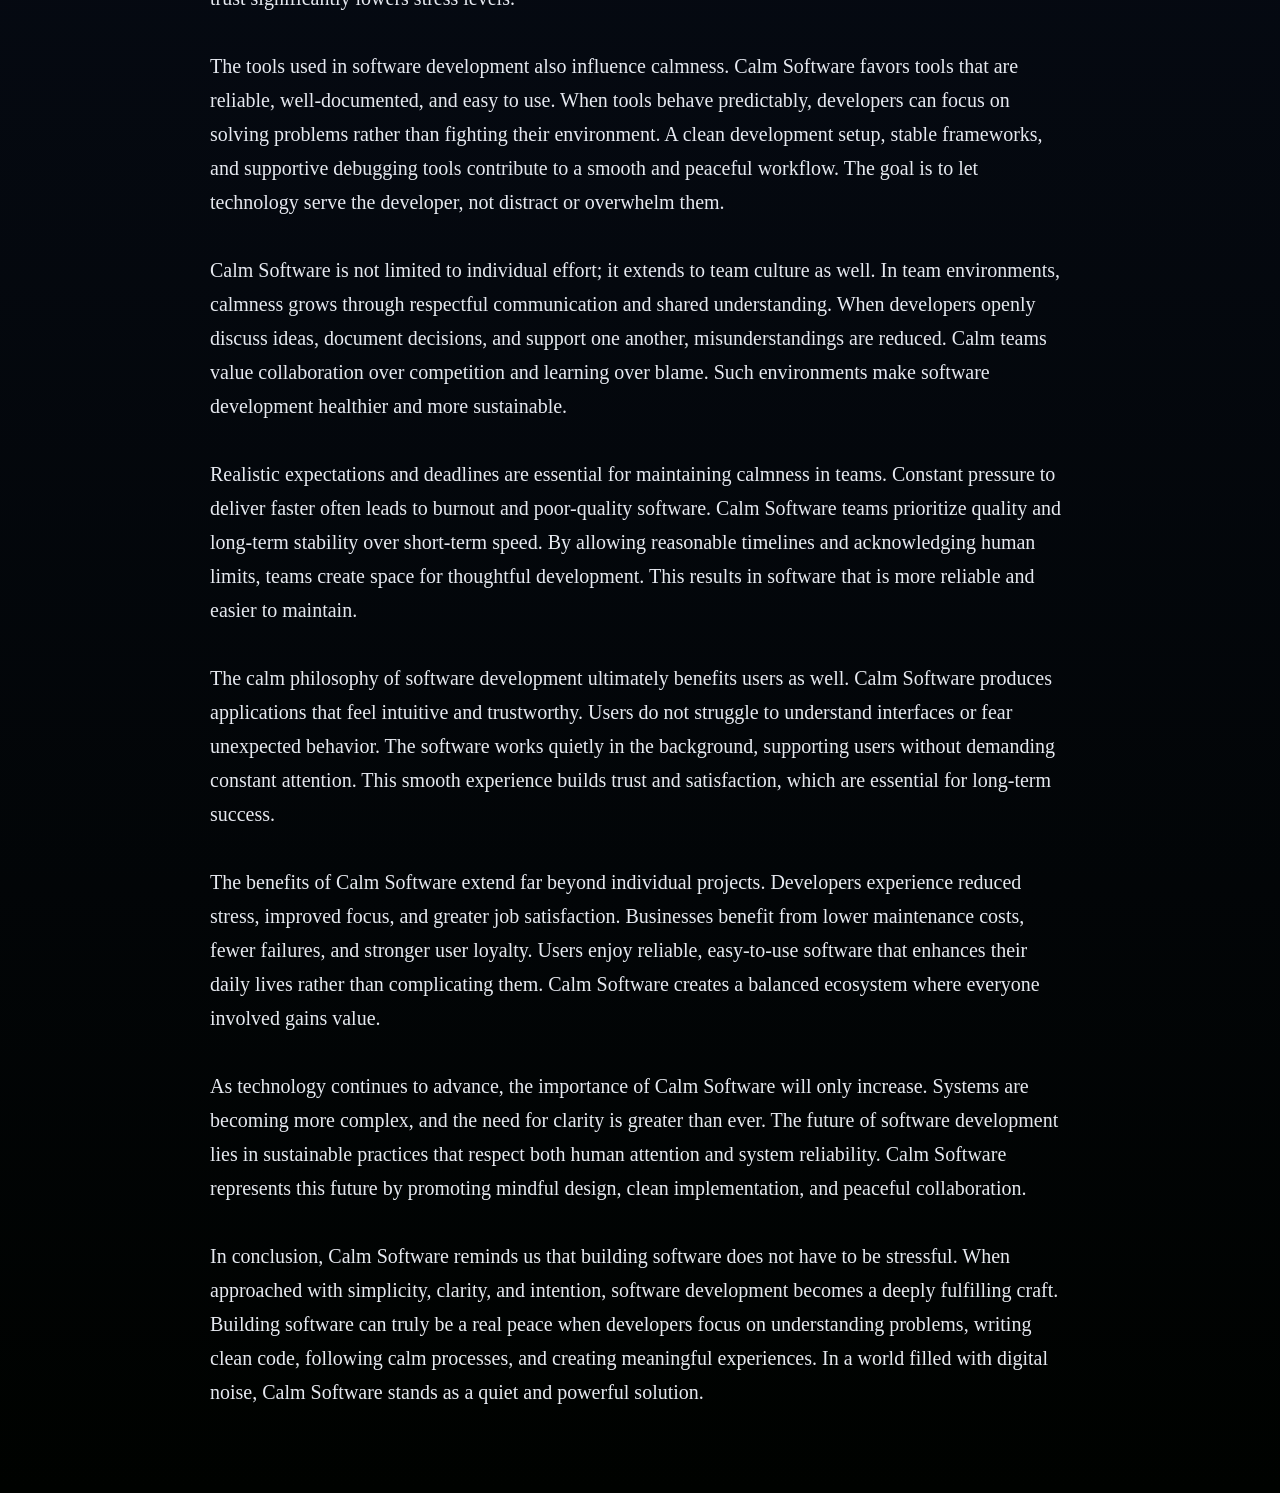
<file: software.html>
<!DOCTYPE html>
<html lang="en">
<head>
  <meta charset="UTF-8">
  <title>Software</title>
  <link rel="stylesheet" href="style.css">
  <link rel="stylesheet" href="https://cdnjs.cloudflare.com/ajax/libs/font-awesome/6.5.0/css/all.min.css">
</head>
<body>

<!-- NAVBAR -->
<nav class="navbar">
  <div class="nav-left">
    <!-- Hamburger -->
    <div class="hamburger" id="hamburger">
      <span></span>
      <span></span>
      <span></span>
    </div>

    <h1 class="logo">Software</h1>
  </div>

 <ul class="nav-links" id="navLinks">
  <li>
    <a href="index.html">
      <i class="fa-solid fa-house"></i>
      Home
    </a>
  </li>

  <li>
    <a href="blog.html">
      <i class="fa-solid fa-pen-nib"></i>
      Blog
    </a>
  </li>

</ul>

<button id="themeToggle">
  <i class="fa-solid fa-earth-asia"></i>
</button>


</nav>
<!-- HERO -->
<section class="hero-wrapper1">
  <section class="hero1">
    <div class="hero-content1">
      <h2>Calm Software</h2>
      <p>Building a software is a real peace.</p>
    </div>
  </section>
</section>

<section id="blog" class="section reveal">
  <h3 class="cen">Building a Software is a Real Peace</h3>

  <p class="text">
    <br><br>
    In the modern digital era, software development is often seen as a stressful and demanding 
    profession filled with deadlines, constant updates, and complex problem-solving. However, 
    beyond the pressure and challenges lies a deeper truth: building software can be a truly peaceful 
    and satisfying experience. This idea forms the foundation of Calm Software, a philosophy that 
    treats software development not as chaos, but as a balanced and mindful process. When software 
    is built with clarity, simplicity, and purpose, it becomes a source of peace for
    developers and users alike. <br><br>

    Calm Software is about creating systems that feel stable, predictable, and easy to understand. 
    It emphasizes thoughtful design, clean code, and intentional decision-making. Rather than 
    rushing through development or overloading applications with unnecessary features, 
    Calm Software focuses on doing fewer things better. This approach not only improves
    software quality but also creates a calmer mental space for developers who work on it. <br><br>

    One of the main reasons building software can feel peaceful is the mental focus it requires.
    When a developer sits down to solve a well-defined problem, their attention naturally narrows.
    Thoughts align with logic, distractions fade away, and the mind enters a state of deep concentration.
    This focused state, often referred to as flow, is similar to meditation. 
    Writing code line by line, watching a system come together, and seeing logic transform into
    functionality creates a strong sense of control and calm. In such moments, software development 
    becomes less about stress and more about creative clarity. <br><br>

    Another reason Calm Software brings peace is its ability to transform disorder into structure. 
    Most software projects begin with vague ideas, scattered requirements, and uncertainty. 
    Through analysis, planning, and design, these ideas slowly turn into organized systems. 
    Databases are structured, workflows are defined, and interfaces take shape. This journey
    from confusion to clarity is deeply satisfying. Calm Software respects this transformation
    and allows it to happen naturally without forcing unrealistic speed or complexity. <br><br>

    At the heart of Calm Software lies simplicity. Complexity is one of the biggest sources of 
    frustration in software development. Overcomplicated architectures, excessive dependencies,
    and unnecessary features make systems hard to understand and even harder to maintain. 
    Calm Software avoids this trap by choosing simple solutions whenever possible. Simple systems 
    are easier to debug, easier to scale, and easier to explain to others. When a developer 
    understands the system completely, stress is reduced and confidence increases. <br><br>

    Clean and readable code plays a major role in maintaining calmness during software development.
    Code is read more often than it is written, and messy code creates mental tension every time it is 
    revisited. Calm Software encourages writing code that communicates clearly. Functions are short 
    and purposeful, names are meaningful, and formatting is consistent. When developers open such code, 
    they do not feel anxiety or confusion. Instead, the code feels familiar and welcoming, even after 
    long periods of time. <br><br>

    Calm Software also depends heavily on clarity in requirements and planning. Many stressful software 
    projects fail not because of technical difficulty but because of unclear goals. When developers are 
    unsure about what they are building or why they are building it, confusion spreads throughout the project. 
    Calm Software begins by deeply understanding the problem. Requirements are discussed, assumptions are 
    questioned, and expectations are aligned before development starts. This clarity removes uncertainty 
    and allows developers to work with confidence and peace. <br><br>

    The development process itself plays a crucial role in achieving calmness. Calm Software favors steady 
    and incremental progress rather than rushed, all-at-once development. Building software in small, 
    manageable steps allows developers to focus on one problem at a time. Each completed feature brings a 
    sense of progress and motivation. Mistakes are easier to identify, and improvements can be made without 
    panic. This steady rhythm keeps both the mind and the project stable. <br><br>

    Testing is another important element of Calm Software. While testing is often viewed as an extra task, 
    it actually provides peace of mind. Knowing that software behavior is verified through tests reduces fear 
    when making changes. Developers can refactor code, add features, or fix bugs without constantly worrying 
    about breaking existing functionality. Testing creates trust between the developer and the software, and 
    this trust significantly lowers stress levels. <br><br>

    The tools used in software development also influence calmness. Calm Software favors tools that are reliable, 
    well-documented, and easy to use. When tools behave predictably, developers can focus on solving problems 
    rather than fighting their environment. A clean development setup, stable frameworks, 
    and supportive debugging tools contribute to a smooth and peaceful workflow. The goal is to let technology 
    serve the developer, not distract or overwhelm them. <br><br>

    Calm Software is not limited to individual effort; it extends to team culture as well. 
    In team environments, calmness grows through respectful communication and shared understanding. 
    When developers openly discuss ideas, document decisions, and support one another, misunderstandings 
    are reduced. Calm teams value collaboration over competition and learning over blame. Such environments 
    make software development healthier and more sustainable. <br><br>

    Realistic expectations and deadlines are essential for maintaining calmness in teams. 
    Constant pressure to deliver faster often leads to burnout and poor-quality software.
    Calm Software teams prioritize quality and long-term stability over short-term speed. 
    By allowing reasonable timelines and acknowledging human limits, teams create space for 
    thoughtful development. This results in software that is more reliable and easier to maintain. <br><br>

    The calm philosophy of software development ultimately benefits users as well. 
    Calm Software produces applications that feel intuitive and trustworthy. 
    Users do not struggle to understand interfaces or fear unexpected behavior. 
    The software works quietly in the background, supporting users without demanding constant attention. 
    This smooth experience builds trust and satisfaction, which are essential for long-term success. <br><br>

    The benefits of Calm Software extend far beyond individual projects. 
    Developers experience reduced stress, improved focus, and greater job satisfaction. 
    Businesses benefit from lower maintenance costs, fewer failures, and stronger user loyalty. 
    Users enjoy reliable, easy-to-use software that enhances their daily lives rather than complicating them. 
    Calm Software creates a balanced ecosystem where everyone involved gains value. <br><br>

    As technology continues to advance, the importance of Calm Software will only increase. 
    Systems are becoming more complex, and the need for clarity is greater than ever. 
    The future of software development lies in sustainable practices that respect both human 
    attention and system reliability. Calm Software represents this future by promoting mindful 
    design, clean implementation, and peaceful collaboration. <br><br>

    In conclusion, Calm Software reminds us that building software does not have to be stressful. 
    When approached with simplicity, clarity, and intention, software development becomes a deeply 
    fulfilling craft. Building software can truly be a real peace when developers focus on understanding 
    problems, writing clean code, following calm processes, and creating meaningful experiences. In a world 
    filled with digital noise, Calm Software stands as a quiet and powerful solution. <br><br>

  </p>
</section>

<script src="script.js"></script>
<a href="blog.html" class="back-btn">
  <i class="fa-solid fa-arrow-left"></i>
</a>
</body>
</html>
</file>
<file: style.css>
/* ====================
   VARIABLES / THEMES
==================== */
:root {
  --bg: linear-gradient(
    to bottom,
    #2a3a5e 0%,
    #0b1226 30%,
    #000200 100%
  );

  --text: #e6e9f0;
  --card: rgba(255, 255, 255, 0.06);
  --accent: #c0c9bf;
}
.cen {
  text-align: center;
}

/* ====================
   GLOBAL STYLING
==================== */
* {
  margin: 0;
  padding: 0;
  box-sizing: border-box;
}

html, body {
  margin: 0;
  padding: 0;
  overflow-x: hidden;
  font-family: sans-serif;
  /*background: var(--bg);*/
  /*color: var(--text);
  transition: background 0.4s, color 0.4s;*/
  scroll-behavior: smooth;
  background: transparent;
  color: var(--text);
  transition: color 0.4s ease;
}
body {
  background: var(--bg);
  color: var(--text);
}

a {
  text-decoration: none;
  color: var(--text);
}

/* ====================
   NAVBAR
==================== */
.navbar {
  display: flex;
  justify-content: space-between;
  align-items: center;
  padding: 20px 40px;
  background: var(--bg);
  position: sticky;
  top: 0;
  z-index: 100;
  box-shadow: 0 2px 5px rgba(0,0,0,0.1);
}

.navbar .logo {
  font-size: 1.8rem;
  font-weight: bold;
  flex-direction: row;
  color: var(--accent);
}
.nav-links a {
  display: flex;
  flex-direction: row;
  align-items: center;
  gap: 15px;
  font-size: 1rem;
  color: #111;
}

/* ===== FORCE ICON LEFT OF TEXT (OVERRIDE ALL) ===== */
.nav-links li a {
  display: flex !important;
  flex-direction: row !important;
  align-items: center !important;
  justify-content: flex-start !important;
  gap: 10px !important;
}

/* Icon sizing & alignment */
.nav-links li a i {
  display: inline-block !important;
  font-size: 1rem;
  width: 30px;
  text-align: center;
}

.nav-links i {
  font-size: 1rem;
  opacity: 0.85;
}

.nav-links a:hover i {
  transform: translateX(3px);
  transition: 0.2s ease;
}

.nav-links {
  display: flex;
  gap: 15px;
  list-style: none;
}
.nav-links li {
  width: 100%;
}

.nav-links li a {
  display: block;
  width: 100%;
  padding: 0 0;
  color: var(--text);
  font-weight: 500;
  transition: color 0.3s ease;
}

.nav-links li a:hover {
  color: var(--accent);
  transform: translateX(3px);
  transition: 0.2s ease;
}
.nav-left {
  display: flex;
  align-items: center;
  gap: 10px;
}

.hamburger {
  display: none;
  flex-direction: column;
  gap: 5px;
  cursor: pointer;
}

.hamburger span {
  width: 25px;
  height: 3px;
  background: var(--text);
  transition: 0.3s ease;
}

@media (max-width: 600px) {
  .hamburger {
    display: flex;
  }

  .nav-links {
  position: absolute;
  top: 70px;              /* just below navbar */
  left: 20px;            /* align to right side */
  width: 180px;           /* compact menu width */

  flex-direction: column;
  align-items: flex-start; /* ⬅️ LEFT align text inside */
  gap: 15px;

  padding: 20px;
  display: none;

  background: rgba(255, 193, 7, 0.25); /* yellow transparent */
  backdrop-filter: blur(10px);
  -webkit-backdrop-filter: blur(10px);

  border-radius: 12px;
  border: 1px solid rgba(255, 193, 7, 0.4);
  box-shadow: 0 10px 30px rgba(0,0,0,0.25);
}


  .nav-links.active {
    display: flex;
  }
}
.hamburger.active span:nth-child(1) {
  transform: rotate(45deg) translate(5px, 5px);
}

.hamburger.active span:nth-child(2) {
  opacity: 0;
}

.hamburger.active span:nth-child(3) {
  transform: rotate(-45deg) translate(5px, -5px);
}

/* THEME TOGGLE BUTTON */
#themeToggle {
  background: none;
  border: none;
  cursor: pointer;
  font-size: 1.4rem;
  color: var(--text);
}

/* ====================
   HERO Main bg
==================== */
.hero-wrapper {
  padding: 60px; /* space from all sides */
}

.hero {
  position: relative;
  min-height: calc(100vh - 40px); /* adjusts for padding */
  display: flex;
  /*align-items: center;
  justify-content: center;
  text-align: center;*/
  
  border-radius: 25px;
  overflow: hidden; /* IMPORTANT for rounded corners */

  background:
    linear-gradient(
      rgba(0.3, 0.3, 0.3, 0.2),
      rgba(0.3, 0.3, 0.3, 0.2)
    ),
    url("assets/images/Heromain.png");

  background-size: cover;
  background-position: center;
  background-repeat: no-repeat;
}

/*
.hero-content {
  position: relative;
  z-index: 2;
  max-width: 800px;
  padding: 80px 60px;
}

.hero h2 {
  font-size: 2.8rem;
  color: #38bdf8;
  margin-bottom: 15px;
}

.hero p {
  font-size: 1.2rem;
  color: #eaed7e;
  opacity: 0.9;
}
*/
@media (max-width: 600px) {
  .hero-wrapper {
    padding: 12px;
  }

  .hero {
    border-radius: 20px;
    min-height: calc(40vh - 14px);
  }
}
/* ====================
   HERO 1 Software
==================== */
.hero-wrapper1 {
  padding: 60px; /* space from all sides */
}

.hero1 {
  position: relative;
  min-height: calc(100vh - 40px); /* adjusts for padding */
  display: flex;
  align-items: center;
  justify-content: center;
  text-align: center;
  
  border-radius: 25px;
  overflow: hidden; /* IMPORTANT for rounded corners */

  background:
    linear-gradient(
      rgba(0.5, 0.5, 0.5, 0.4),
      rgba(0.5, 0.5, 0.5, 0.4)
    ),
    url("assets/images/software.jpg");

  background-size: cover;
  background-position: center;
  background-repeat: no-repeat;
}


.hero-content1 {
  position: relative;
  z-index: 2;
  max-width: 800px;
  padding: 20px;
}

.hero1 h2 {
  font-size: 2.8rem;
  color: #38bdf8;
  margin-bottom: 15px;
}

.hero1 p {
  font-size: 1.2rem;
  color: #eaed7e;
  opacity: 0.9;
}

@media (max-width: 600px) {
  .hero-wrapper1 {
    padding: 12px;
  }

  .hero1 {
    border-radius: 20px;
    min-height: calc(45vh - 24px);
  }
}

/* ====================
   HERO 2 robot
==================== */
.hero-wrapper2 {
  padding: 60px; /* space from all sides */
}

.hero2 {
  position: relative;
  min-height: calc(100vh - 40px); /* adjusts for padding */
  display: flex;
  /*align-items: center;
  justify-content: center;
  text-align: center;*/
  
  border-radius: 25px;
  overflow: hidden; /* IMPORTANT for rounded corners */

  background:
    linear-gradient(
      rgba(0.5, 0.5, 0.5, 0.4),
      rgba(0.5, 0.5, 0.5, 0.4)
    ),
    url("assets/images/robot.jpg");

  background-size: cover;
  background-position: center;
  background-repeat: no-repeat;
}


.hero-content2 {
  position: relative;
  z-index: 2;
  max-width: 800px;
  padding: 80px 60px;
}

.hero2 h2 {
  font-size: 2.8rem;
  color: #38bdf8;
  margin-bottom: 15px;
}

.hero2 p {
  font-size: 1.2rem;
  color: #eaed7e;
  opacity: 0.9;
}

@media (max-width: 600px) {
  .hero-wrapper2 {
    padding: 12px;
  }

  .hero2 {
    border-radius: 20px;
    min-height: calc(45vh - 24px);
  }
}

/* ====================
   HERO 3 Human Centered Robotics
==================== */
.hero-wrapper3 {
  padding: 60px; /* space from all sides */
}

.hero3 {
  position: relative;
  min-height: calc(100vh - 40px); /* adjusts for padding */
  display: flex;
  align-items: center;
  justify-content: center;
  text-align: center;
  
  border-radius: 25px;
  overflow: hidden; /* IMPORTANT for rounded corners */

  background:
    linear-gradient(
      rgba(0.5, 0.5, 0.5, 0.4),
      rgba(0.5, 0.5, 0.5, 0.4)
    ),
    url("assets/images/robo.jpg");

  background-size: cover;
  background-position: center;
  background-repeat: no-repeat;
}


.hero-content3 {
  position: relative;
  z-index: 2;
  max-width: 800px;
  padding: 20px;
}

.hero3 h2 {
  font-size: 2.8rem;
  color: #38bdf8;
  margin-bottom: 15px;
}

.hero3 p {
  font-size: 1.2rem;
  color: #eaed7e;
  opacity: 0.9;
}

@media (max-width: 600px) {
  .hero-wrapper3 {
    padding: 12px;
  }

  .hero3 {
    border-radius: 20px;
    min-height: calc(45vh - 24px);
  }
}

/* ====================
   HERO 4 quote
==================== */
.hero-wrapperq {
  padding: 60px; /* space from all sides */
}

.heroq {
  position: relative;
  min-height: calc(100vh - 40px); /* adjusts for padding */
  display: flex;
  align-items: center;
  justify-content: center;
  text-align: center;
  
  border-radius: 25px;
  overflow: hidden; /* IMPORTANT for rounded corners */

  background:
    linear-gradient(
      rgba(0.5, 0.5, 0.5, 0.4),
      rgba(0.5, 0.5, 0.5, 0.4)
    ),
    url("assets/images/quote.jpg");

  background-size: cover;
  background-position: center;
  background-repeat: no-repeat;
}


.hero-contentq {
  position: relative;
  z-index: 2;
  max-width: 800px;
  padding: 20px;
}

.heroq h2 {
  font-size: 2.8rem;
  color: #38bdf8;
  margin-bottom: 15px;
}

.heroq p {
  font-size: 1.2rem;
  color: #eaed7e;
  opacity: 0.9;
}

@media (max-width: 600px) {
  .hero-wrapperq {
    padding: 12px;
  }

  .heroq {
    border-radius: 20px;
    min-height: calc(45vh - 24px);
  }
}


/* ====================
   SECTIONS
==================== */
.section {
  padding: 50px 20px;
  max-width: 900px;
  margin: auto;
}
.text{
  font-size: 20px;
  font-family: 'Times New Roman', Times, serif;
  line-height: 1.7;
}
strong{
  font-family: Georgia, 'Times New Roman', Times, serif;
  font-size: 1.5rem;
}
.section h3 {
  font-size: 2.3rem;
  margin-bottom: 30px;
  color: var(--accent);
}

/* ====================
   FOOTER
==================== */
.footer {
  text-align: center;
  padding: 50px 20px;
  opacity: 0.7;
}

/* ====================
   SCROLL ANIMATION
==================== */
.reveal {
  opacity: 0;
  transform: translateY(40px);
  transition: 0.8s ease;
}

.reveal.active {
  opacity: 1;
  transform: translateY(0);
}

/* ====================
   MOBILE RESPONSIVE
==================== */
@media (max-width: 600px) {
  .nav-links {
    display: none;
  }

  .hero h2 {
    font-size: 2rem;
  }

  .section h3 {
    font-size: 1.5rem;
  }

  .post h4 {
    font-size: 1.2rem;
  }
}

/*----------Special-------------*/
.section {
  opacity: 1;
  transform: translateY(0);
}

/* ===== FLOATING BACK BUTTON ===== */
.back-btn {
  position: fixed;
  bottom: 30px;
  right: 30px;

  width: 52px;
  height: 52px;
  border-radius: 50%;

  display: flex;
  align-items: center;
  justify-content: center;

  background: rgba(255, 255, 255, 0.25);
  backdrop-filter: blur(10px);
  -webkit-backdrop-filter: blur(10px);

  color: var(--text);
  font-size: 1.2rem;
  text-decoration: none;

  z-index: 999;
  box-shadow: 0 10px 25px rgba(0,0,0,0.25);
  transition: transform 0.3s ease, background 0.3s ease;
}

.back-btn:hover {
  transform: scale(1.1);
  background: rgba(255, 255, 255, 0.4);
}
@media (max-width: 600px) {
  .back-btn {
    bottom: 20px;
    right: 20px;
    width: 46px;
    height: 46px;
  }
}
/* ===== CONTACT SECTION ===== */
.contact-section {
  text-align: left;
}

.contact-grid {
  margin-top: 30px;

  display: grid;
  grid-template-columns: repeat(auto-fit, minmax(180px, 1fr));
  gap: 20px;

  max-width: 900px;
  margin-left: auto;
  margin-right: auto;
}

.contact-item {
  display: flex;
  align-items: center;
  gap: 14px;

  padding: 16px 20px;
  border-radius: 18px;

  text-decoration: none;
  color: var(--text);

  background: rgba(255, 255, 255, 0.05);
  backdrop-filter: blur(10px);

  transition: transform 0.3s ease, background 0.3s ease;
}

.contact-item i {
  font-size: 1.4rem;
  color: var(--accent);
}

.contact-item span {
  font-size: 1rem;
  font-weight: 500;
}

.contact-item:hover {
  transform: translateY(-6px);
  background: rgba(255, 193, 7, 0.25);
}
i{
  font-style: italic;
  font-weight: bold;
}


.post {
  position: relative;
  padding: 40px;
  border-radius: 16px;
  color: #ffffff;
  overflow: hidden;

  background-size: cover;
  background-position: center;
  background-repeat: no-repeat;

  transition: transform 0.3s ease, box-shadow 0.3s ease;
}

/* ====================
   BLOG POSTS
==================== */
/* dark overlay for readability */
.post::before {
  content: "";
  position: absolute;
  inset: 0;
  background: rgba(0, 0, 0, 0.55);
  z-index: 0;
}

/* keep text above overlay */
.post h4{
  position: relative;
  z-index: 1;
  font-size: 1.7rem;
  color: #eaed7e;
}
.post p {
  position: relative;
  z-index: 1;
}

.post-software {
  background-image: url("assets/images/software.jpg");
}

.post-robot {
  background-image: url("assets/images/robot.jpg");
}

.post-robo {
  background-image: url("assets/images/robo.jpg");
}

.post-quote {
  background-image: url("assets/images/quote.jpg");
}

.post:hover {
  transform: translateY(-6px);
  box-shadow: 0 20px 40px rgba(0,0,0,0.4);
}

.post:hover::before {
  background: rgba(0, 0, 0, 0.45);
}

/* ===== ABOUT PROFILE CARD ===== */
.about-profile {
  display: flex;
  align-items: center;
  gap: 25px;

  margin-bottom: 50px;
}

.profile-image img {
  width: 165px;
  height: 220px;
  object-fit: cover;

  border-radius: 20px;
  box-shadow: 0 15px 35px rgba(0,0,0,0.4);
}

.profile-info h4 {
  font-size: 2rem;
  margin-bottom: 6px;
}

.profile-info h4 span {
  font-size: 1rem;
  opacity: 0.7;
}

.profile-info p {
  margin: 4px 0;
  opacity: 0.9;
}

.profile-info .role {
  font-weight: 600;
  font-size: 1.3rem;
  color: var(--accent);
}

/* ===== ABOUT CONTENT ===== */
.about-content h3 {
  margin-bottom: 20px;
  color: var(--accent);
}

.about-content .text {
  line-height: 1.8;
  max-width: 900px;
}

/* ===== MOBILE RESPONSIVE ===== */
@media (max-width: 768px) {
  .about-profile {
    flex-direction: column;
    text-align: center;
  }

  .profile-image img {
    width: 130px;
    height: 170px;
  }
}
/* ===== SKILLS SECTION ===== */

.skills-subtext {
  text-align: center;
  max-width: 800px;
  margin: 0 auto 40px;
  line-height: 1.6;
  opacity: 0.85;
}

.skills-grid {
  display: grid;
  grid-template-columns: repeat(auto-fit, minmax(260px, 1fr));
  gap: 25px;
}

/* CARD */
.skill-card {
  background: rgba(255, 255, 255, 0.05);
  padding: 25px;
  border-radius: 18px;
  backdrop-filter: blur(10px);
  transition: transform 0.3s ease, background 0.3s ease;
}

.skill-card i {
  font-size: 2rem;
  margin-bottom: 15px;
  color: var(--accent);
}

.skill-card h4 {
  margin-bottom: 15px;
  font-size: 1.2rem;
  color: var(--accent);
}

.skill-card ul {
  padding-left: 18px;
}

.skill-card ul li {
  margin-bottom: 8px;
  font-size: 0.95rem;
  line-height: 1.5;
}

/* HOVER EFFECT */
.skill-card:hover {
  transform: translateY(-8px);
  background: rgba(255, 193, 7, 0.2);
}

/* FOOTER TEXT */
.skills-footer {
  text-align: center;
  margin-top: 40px;
  font-style: italic;
  opacity: 0.8;
}
/*=========== Project ==========*/
/* ===== PROJECT SECTION ===== */

.projects-subtext {
  text-align: center;
  max-width: 800px;
  margin: 0 auto 40px;
  opacity: 0.8;
}

/* GRID */
.projects-grid {
  display: grid;
  grid-template-columns: repeat(auto-fit, minmax(300px, 1fr));
  gap: 30px;
}

/* CARD */
.project-card {
  background: rgba(255,255,255,0.05);
  border-radius: 20px;
  overflow: hidden;
  backdrop-filter: blur(10px);
  transition: transform 0.3s ease;
}

.project-card:hover {
  transform: translateY(-8px);
}

/* IMAGE COLLAGE */
.project-images {
  display: grid;
  grid-template-columns: 2fr 1fr;
  grid-template-rows: 120px 120px;
  gap: 5px;
}

.project-images img {
  width: 100%;
  height: 100%;
  object-fit: cover;
}

/* BIG IMAGE */
.project-images img:first-child {
  grid-row: span 2;
}

/* CONTENT */
.project-content {
  padding: 20px;
}

.project-content h4 a {
  color: var(--accent);
  text-decoration: none;
  transition: 0.3s;
}

.project-content h4 a:hover {
  color: #38bdf8;
}

.project-content p {
  margin-top: 10px;
  font-size: 0.95rem;
  opacity: 0.8;
}

/* FOOTER */
.projects-footer {
  margin-top: 50px;
  text-align: center;
  font-style: italic;
  opacity: 0.7;
}

/* ===== ACHIEVEMENTS SECTION ===== */

.achieve-subtext {
  text-align: center;
  max-width: 800px;
  margin: 0 auto 40px;
  opacity: 0.8;
}

/* GRID */
.achieve-grid {
  display: grid;
  grid-template-columns: repeat(auto-fit, minmax(320px, 1fr));
  gap: 30px;
}

/* CARD */
.achieve-card {
  background: rgba(255,255,255,0.05);
  border-radius: 20px;
  overflow: hidden;
  backdrop-filter: blur(10px);
  transition: transform 0.3s ease;
}

.achieve-card:hover {
  transform: translateY(-8px);
}

/* IMAGE */
.achieve-image {
  overflow: hidden;
}

.achieve-image img {
  width: 100%;
  height: 220px;
  object-fit: cover;
  transition: transform 0.4s ease;
}

.achieve-card:hover img {
  transform: scale(1.05);
}

/* CONTENT */
.achieve-content {
  padding: 20px;
}

.achieve-content h4 {
  font-size: 1.1rem;
  margin-bottom: 10px;
  color: #facc15; /* gold accent */
  display: flex;
  gap: 10px;
  align-items: center;
}

.achieve-content h4 i {
  color: #facc15;
}

.org {
  font-size: 0.9rem;
  opacity: 0.7;
  margin-bottom: 10px;
}

.desc {
  font-size: 0.95rem;
  margin-bottom: 10px;
  line-height: 1.5;
}

.highlight {
  font-size: 0.9rem;
  font-weight: 500;
  color: #38bdf8;
}

/* FOOTER */
.achieve-footer {
  margin-top: 50px;
  text-align: center;
  font-style: italic;
  opacity: 0.7;
}

/* ===== VISION SECTION ===== */

.vision-section {
  text-align: center;
}

.vision-container {
  display: flex;
  align-items: center;
  justify-content: center;
  gap: 50px;
  margin-top: 40px;
  flex-wrap: wrap;
}

/* TEXT */
.vision-text {
  max-width: 550px;
  text-align: left;
}

.vision-text p {
  margin-bottom: 15px;
  line-height: 1.7;
  opacity: 0.85;
}

/* MAIN LINE */
.vision-main {
  font-size: 1.2rem;
  font-weight: 500;
  color: var(--accent);
}

/* STARTUP LINE */
.startup {
  font-weight: 500;
  color: #38bdf8;
}

/* MISSION */
.mission {
  font-style: italic;
}

/* TAGLINE */
.tagline {
  margin-top: 20px;
  font-weight: bold;
  color: #facc15;
}

/* IMAGE */
.vision-image img {
  width: 200px;
  border-radius: 20px;
  object-fit: cover;
  box-shadow: 0 15px 40px rgba(0,0,0,0.3);
}

/* MOBILE */
@media (max-width: 600px) {
  .vision-text {
    text-align: center;
  }

  .vision-image img {
    width: 100%;
  }
}

/* I */
.quote-section {
  text-align: center;
  justify-content: center;
  max-width: 900px;
  margin: 0 auto;
  line-height: 1.8;
}
</file>
